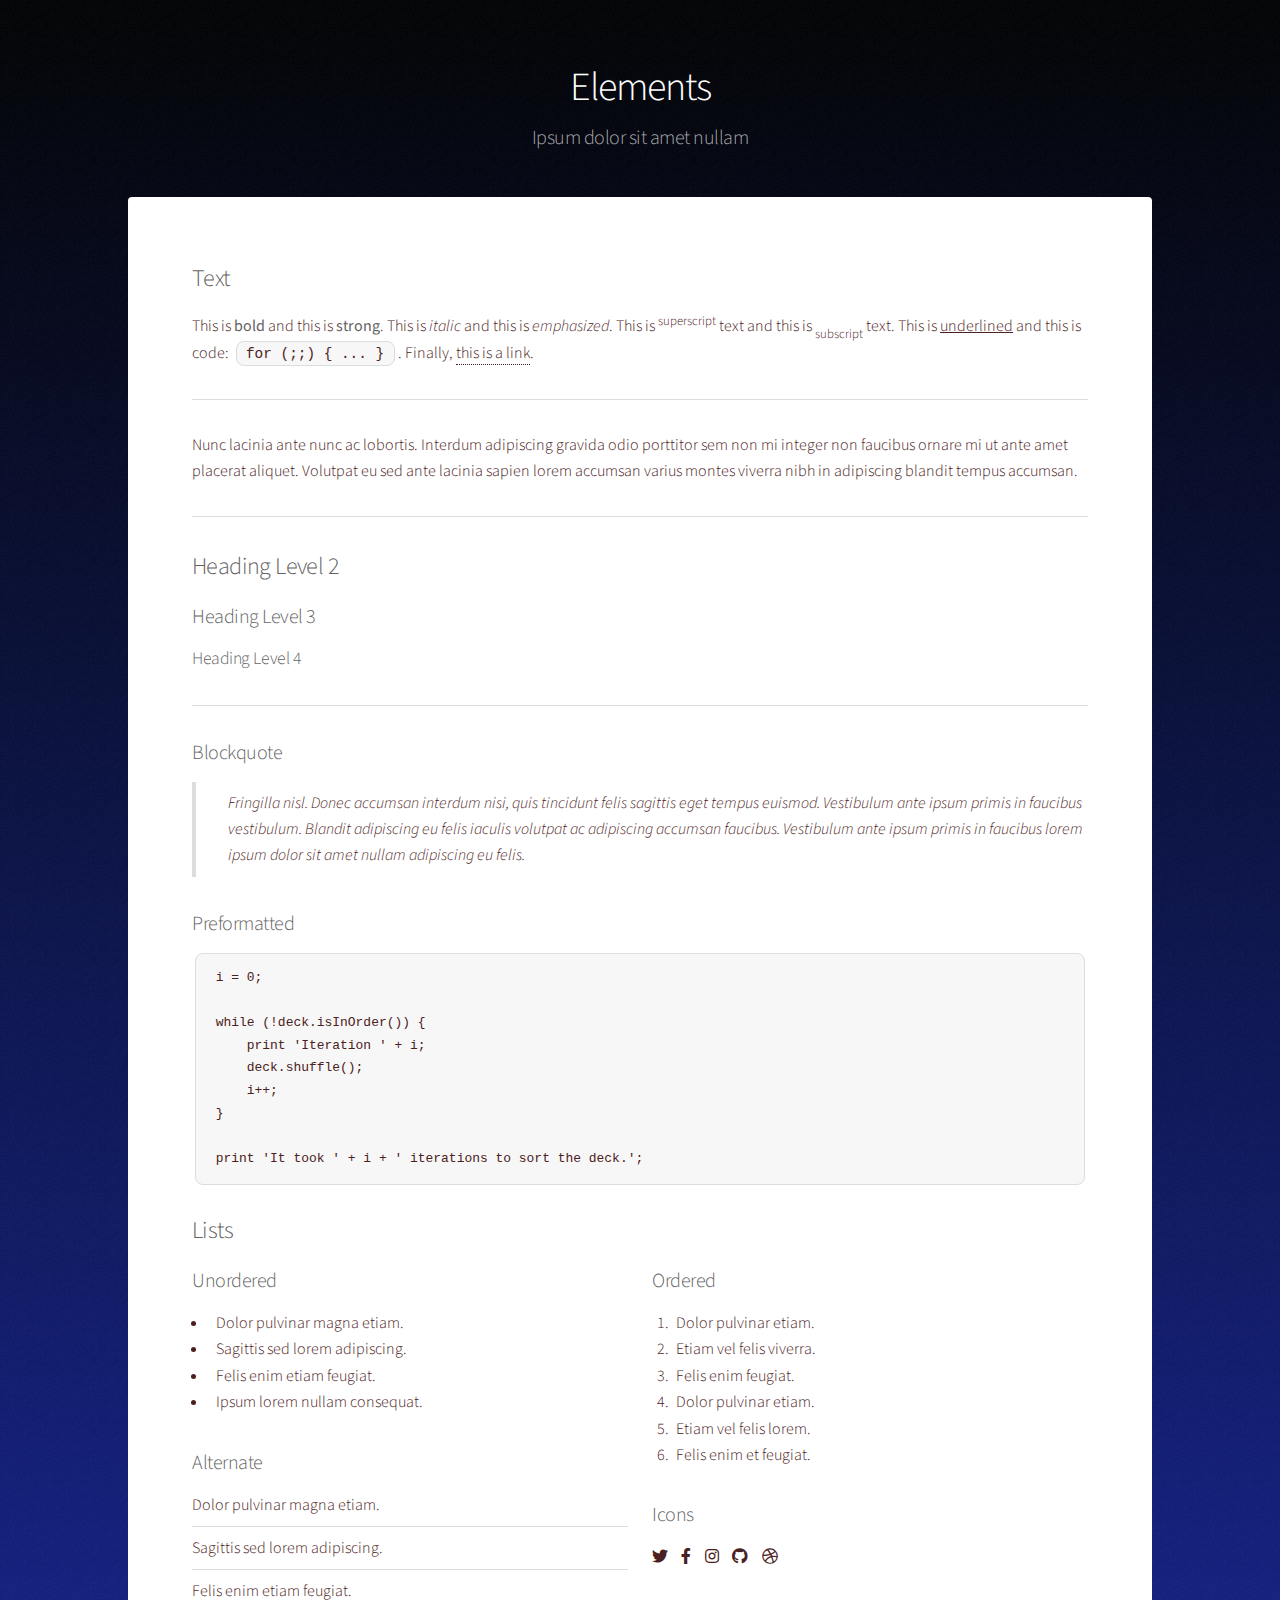
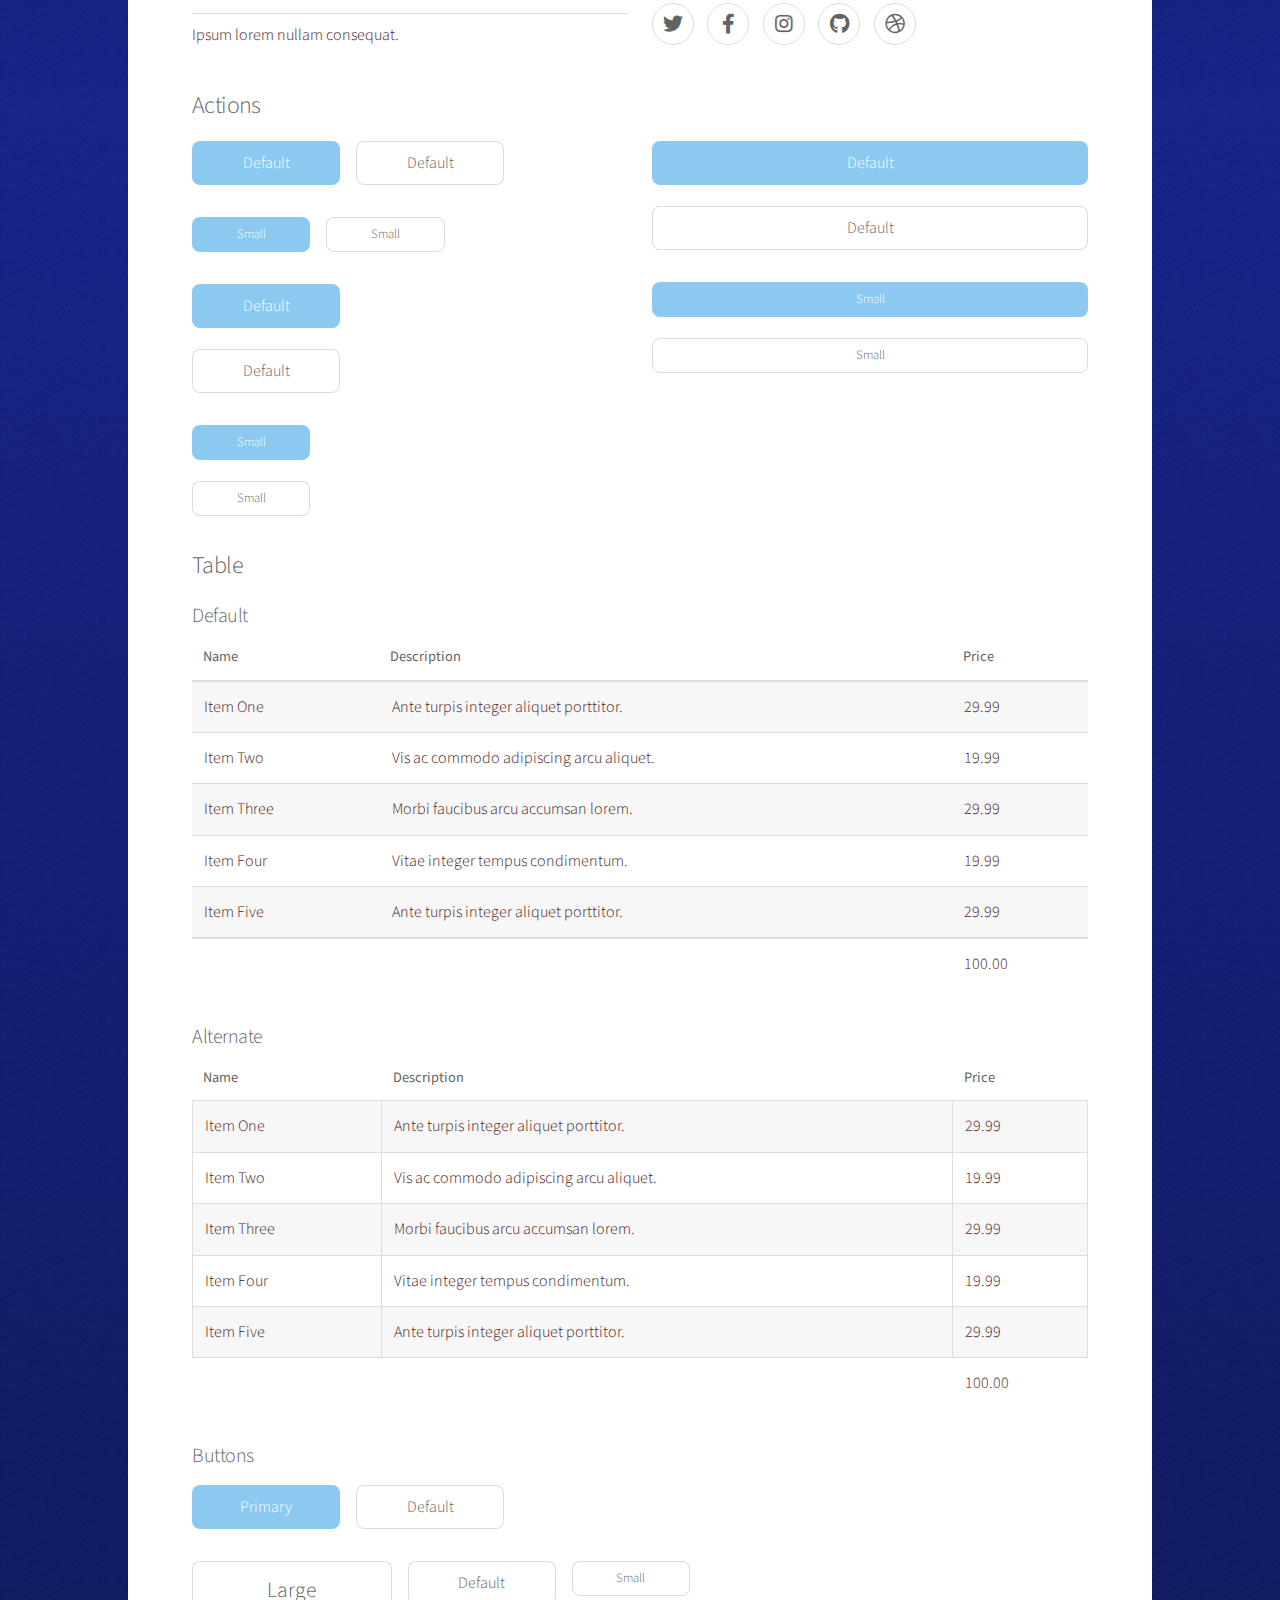
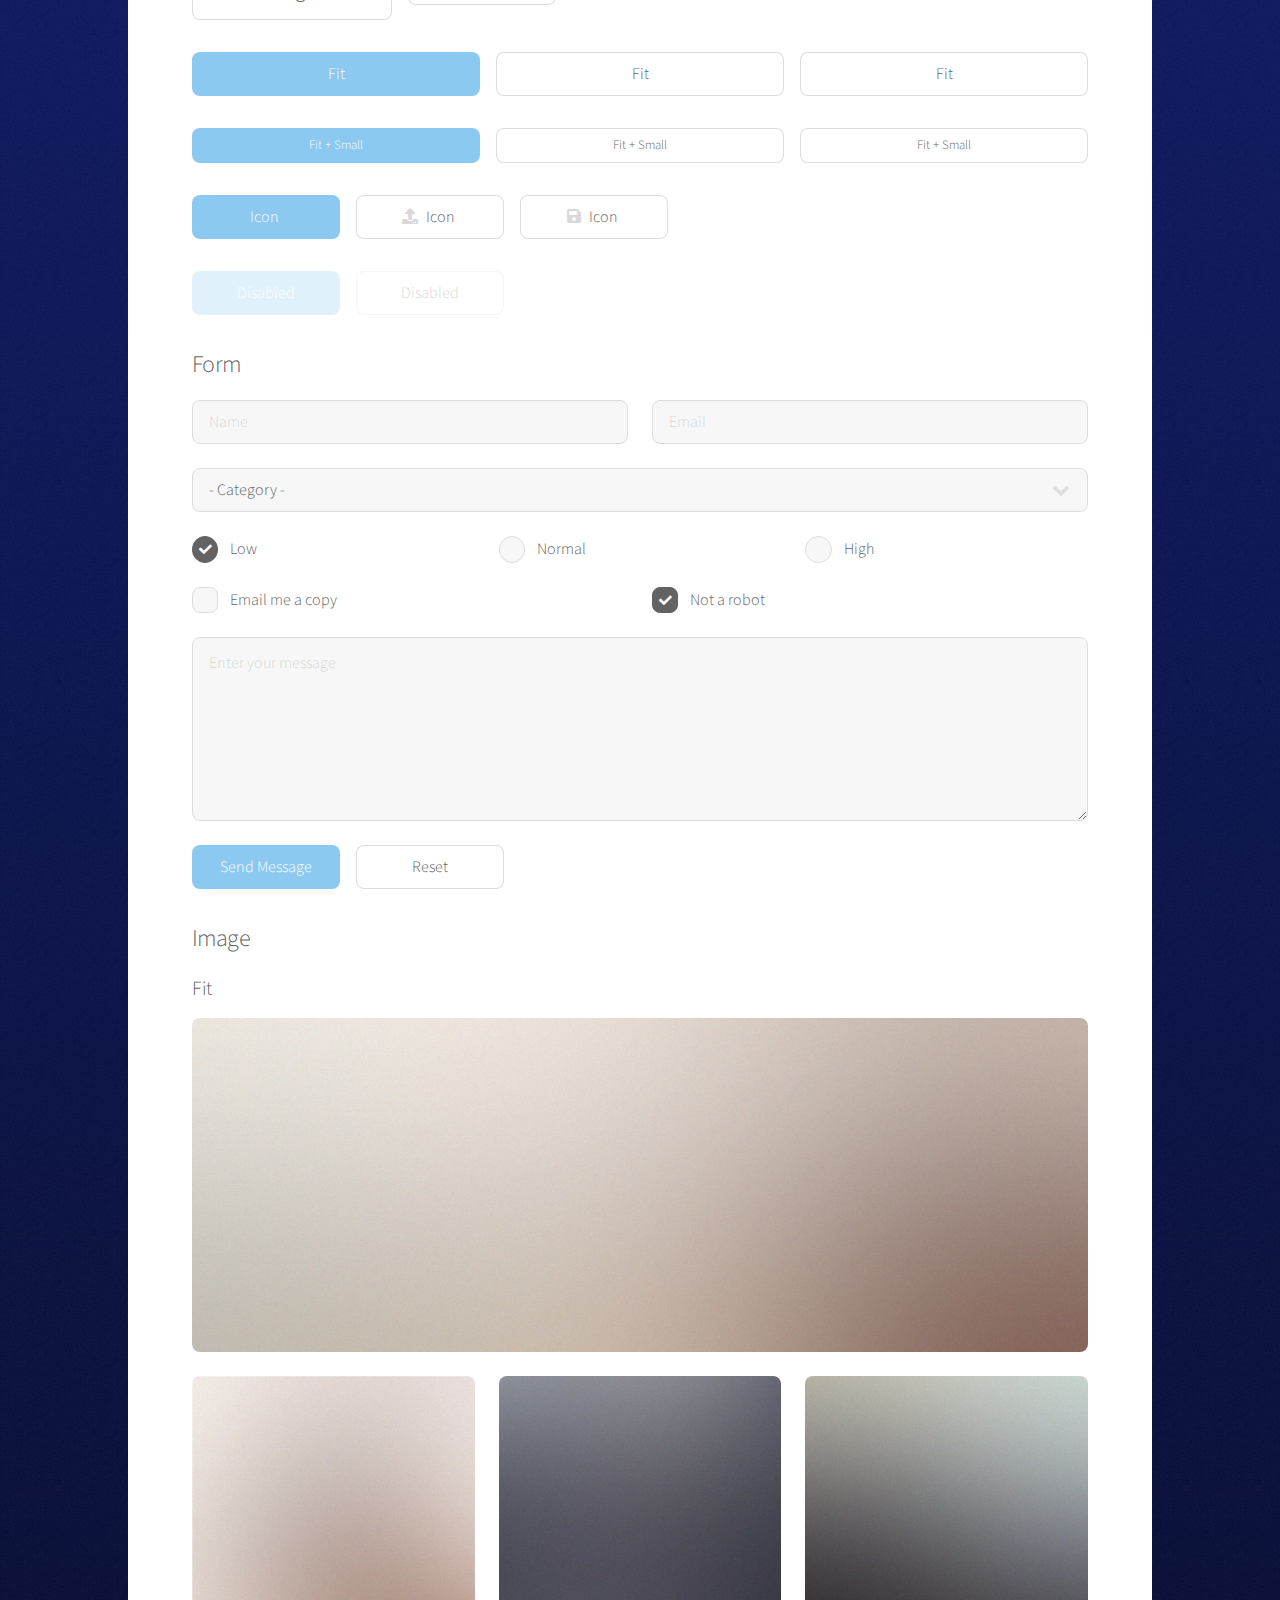
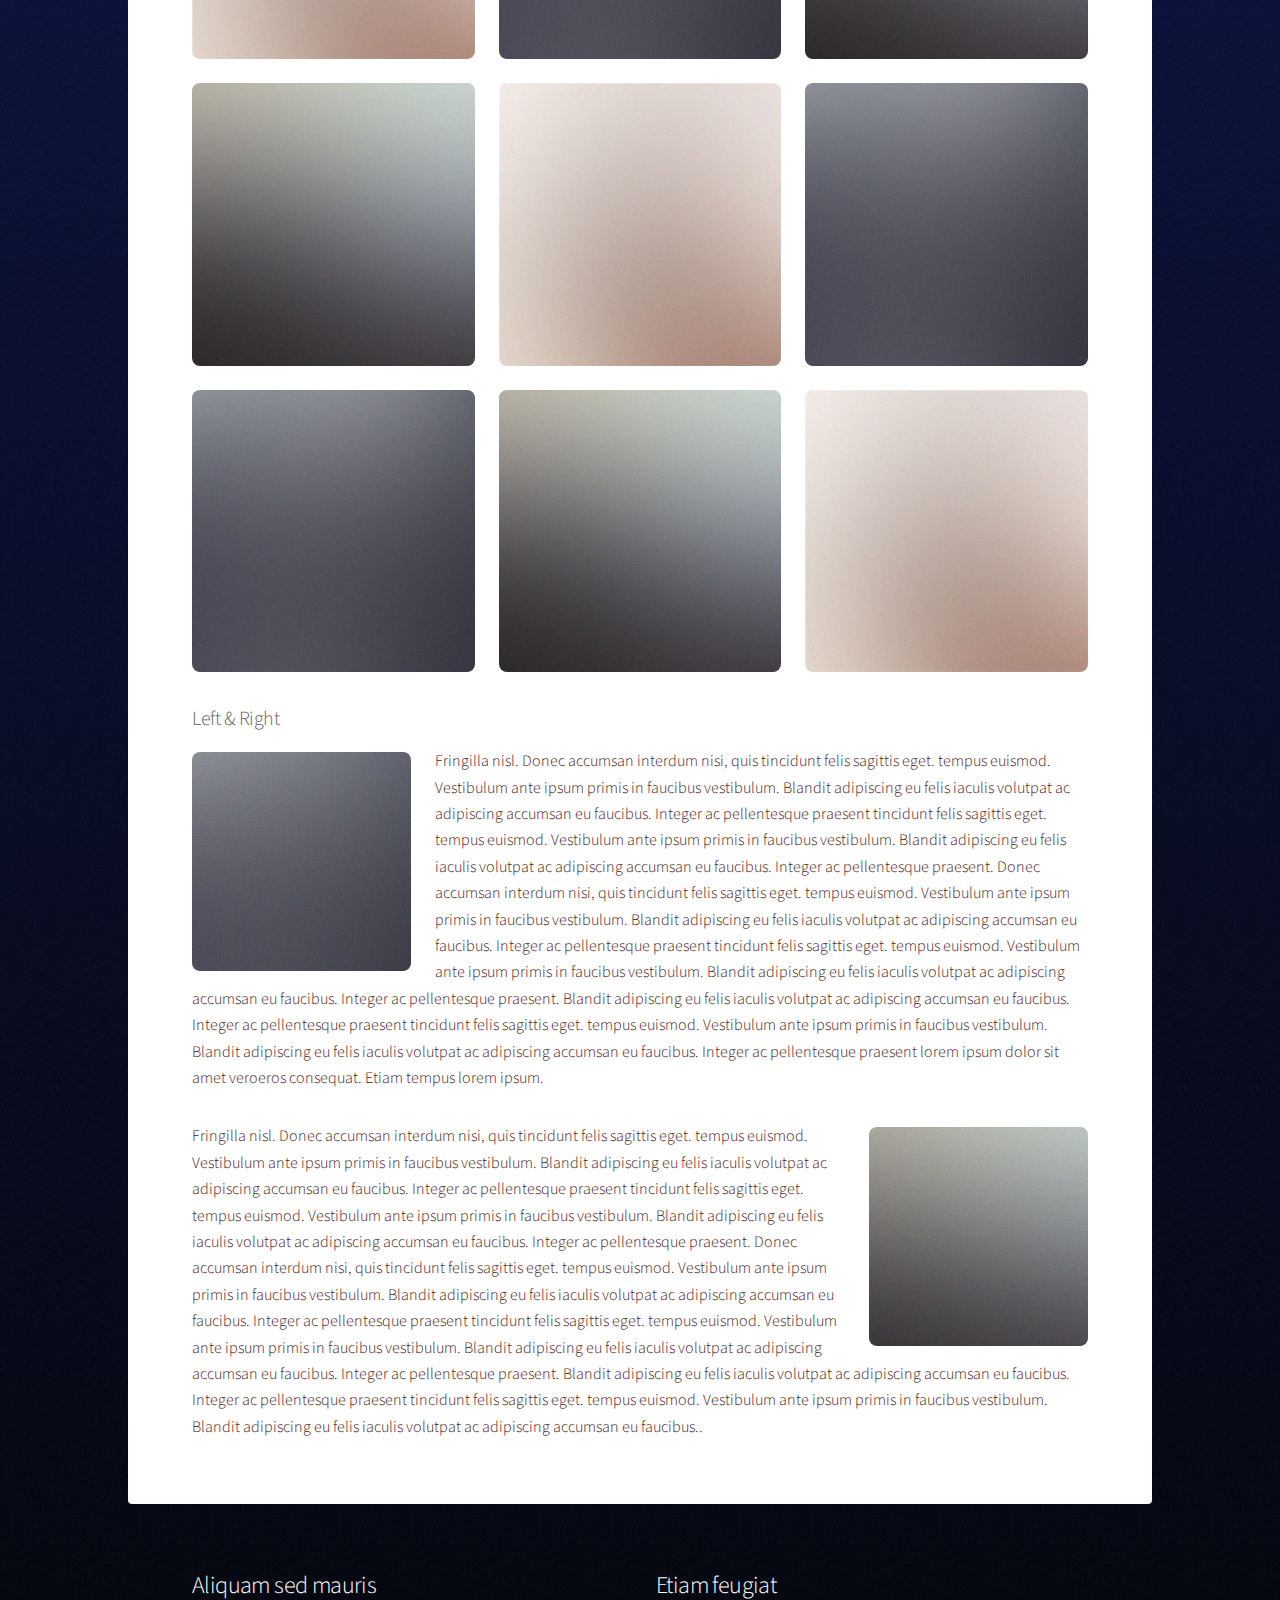
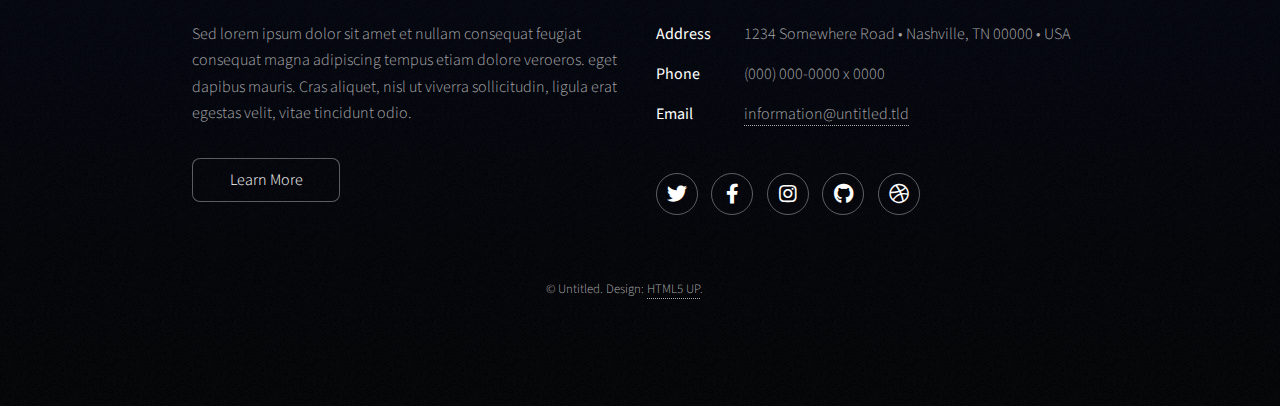
<file: elements.html>
<!DOCTYPE HTML>
<!--
	Stellar by HTML5 UP
	html5up.net | @ajlkn
	Free for personal and commercial use under the CCA 3.0 license (html5up.net/license)
-->
<html>
	<head>
		<title>Elements - Stellar by HTML5 UP</title>
		<meta charset="utf-8" />
		<meta name="viewport" content="width=device-width, initial-scale=1, user-scalable=no" />
		<link rel="stylesheet" href="assets/css/main.css" />
		<noscript><link rel="stylesheet" href="assets/css/noscript.css" /></noscript>
	</head>
	<body class="is-preload">

		<!-- Wrapper -->
			<div id="wrapper">

				<!-- Header -->
					<header id="header">
						<h1>Elements</h1>
						<p>Ipsum dolor sit amet nullam</p>
					</header>

				<!-- Main -->
					<div id="main">

						<!-- Content -->
							<section id="content" class="main">

								<!-- Text -->
									<section>
										<h2>Text</h2>
										<p>This is <b>bold</b> and this is <strong>strong</strong>. This is <i>italic</i> and this is <em>emphasized</em>.
										This is <sup>superscript</sup> text and this is <sub>subscript</sub> text.
										This is <u>underlined</u> and this is code: <code>for (;;) { ... }</code>. Finally, <a href="#">this is a link</a>.</p>
										<hr />
										<p>Nunc lacinia ante nunc ac lobortis. Interdum adipiscing gravida odio porttitor sem non mi integer non faucibus ornare mi ut ante amet placerat aliquet. Volutpat eu sed ante lacinia sapien lorem accumsan varius montes viverra nibh in adipiscing blandit tempus accumsan.</p>
										<hr />
										<h2>Heading Level 2</h2>
										<h3>Heading Level 3</h3>
										<h4>Heading Level 4</h4>
										<hr />
										<h3>Blockquote</h3>
										<blockquote>Fringilla nisl. Donec accumsan interdum nisi, quis tincidunt felis sagittis eget tempus euismod. Vestibulum ante ipsum primis in faucibus vestibulum. Blandit adipiscing eu felis iaculis volutpat ac adipiscing accumsan faucibus. Vestibulum ante ipsum primis in faucibus lorem ipsum dolor sit amet nullam adipiscing eu felis.</blockquote>
										<h3>Preformatted</h3>
										<pre><code>i = 0;

while (!deck.isInOrder()) {
    print 'Iteration ' + i;
    deck.shuffle();
    i++;
}

print 'It took ' + i + ' iterations to sort the deck.';</code></pre>
									</section>

								<!-- Lists -->
									<section>
										<h2>Lists</h2>
										<div class="row">
											<div class="col-6 col-12-medium">
												<h3>Unordered</h3>
												<ul>
													<li>Dolor pulvinar magna etiam.</li>
													<li>Sagittis sed lorem adipiscing.</li>
													<li>Felis enim etiam feugiat.</li>
													<li>Ipsum lorem nullam consequat.</li>
												</ul>
												<h3>Alternate</h3>
												<ul class="alt">
													<li>Dolor pulvinar magna etiam.</li>
													<li>Sagittis sed lorem adipiscing.</li>
													<li>Felis enim etiam feugiat.</li>
													<li>Ipsum lorem nullam consequat.</li>
												</ul>
											</div>
											<div class="col-6 col-12-medium">
												<h3>Ordered</h3>
												<ol>
													<li>Dolor pulvinar etiam.</li>
													<li>Etiam vel felis viverra.</li>
													<li>Felis enim feugiat.</li>
													<li>Dolor pulvinar etiam.</li>
													<li>Etiam vel felis lorem.</li>
													<li>Felis enim et feugiat.</li>
												</ol>
												<h3>Icons</h3>
												<ul class="icons">
													<li><a href="#" class="icon brands fa-twitter"><span class="label">Twitter</span></a></li>
													<li><a href="#" class="icon brands fa-facebook-f"><span class="label">Facebook</span></a></li>
													<li><a href="#" class="icon brands fa-instagram"><span class="label">Instagram</span></a></li>
													<li><a href="#" class="icon brands fa-github"><span class="label">GitHub</span></a></li>
													<li><a href="#" class="icon brands fa-dribbble"><span class="label">Dribbble</span></a></li>
												</ul>
												<ul class="icons">
													<li><a href="#" class="icon brands alt fa-twitter"><span class="label">Twitter</span></a></li>
													<li><a href="#" class="icon brands alt fa-facebook-f"><span class="label">Facebook</span></a></li>
													<li><a href="#" class="icon brands alt fa-instagram"><span class="label">Instagram</span></a></li>
													<li><a href="#" class="icon brands alt fa-github"><span class="label">GitHub</span></a></li>
													<li><a href="#" class="icon brands alt fa-dribbble"><span class="label">Dribbble</span></a></li>
												</ul>
											</div>
										</div>
										<h2>Actions</h2>
										<div class="row">
											<div class="col-6 col-12-medium">
												<ul class="actions">
													<li><a href="#" class="button primary">Default</a></li>
													<li><a href="#" class="button">Default</a></li>
												</ul>
												<ul class="actions small">
													<li><a href="#" class="button primary small">Small</a></li>
													<li><a href="#" class="button small">Small</a></li>
												</ul>
												<ul class="actions stacked">
													<li><a href="#" class="button primary">Default</a></li>
													<li><a href="#" class="button">Default</a></li>
												</ul>
												<ul class="actions stacked">
													<li><a href="#" class="button primary small">Small</a></li>
													<li><a href="#" class="button small">Small</a></li>
												</ul>
											</div>
											<div class="col-6 col-12-medium">
												<ul class="actions stacked">
													<li><a href="#" class="button primary fit">Default</a></li>
													<li><a href="#" class="button fit">Default</a></li>
												</ul>
												<ul class="actions stacked">
													<li><a href="#" class="button primary small fit">Small</a></li>
													<li><a href="#" class="button small fit">Small</a></li>
												</ul>
											</div>
										</div>
									</section>

								<!-- Table -->
									<section>
										<h2>Table</h2>
										<h3>Default</h3>
										<div class="table-wrapper">
											<table>
												<thead>
													<tr>
														<th>Name</th>
														<th>Description</th>
														<th>Price</th>
													</tr>
												</thead>
												<tbody>
													<tr>
														<td>Item One</td>
														<td>Ante turpis integer aliquet porttitor.</td>
														<td>29.99</td>
													</tr>
													<tr>
														<td>Item Two</td>
														<td>Vis ac commodo adipiscing arcu aliquet.</td>
														<td>19.99</td>
													</tr>
													<tr>
														<td>Item Three</td>
														<td> Morbi faucibus arcu accumsan lorem.</td>
														<td>29.99</td>
													</tr>
													<tr>
														<td>Item Four</td>
														<td>Vitae integer tempus condimentum.</td>
														<td>19.99</td>
													</tr>
													<tr>
														<td>Item Five</td>
														<td>Ante turpis integer aliquet porttitor.</td>
														<td>29.99</td>
													</tr>
												</tbody>
												<tfoot>
													<tr>
														<td colspan="2"></td>
														<td>100.00</td>
													</tr>
												</tfoot>
											</table>
										</div>

										<h3>Alternate</h3>
										<div class="table-wrapper">
											<table class="alt">
												<thead>
													<tr>
														<th>Name</th>
														<th>Description</th>
														<th>Price</th>
													</tr>
												</thead>
												<tbody>
													<tr>
														<td>Item One</td>
														<td>Ante turpis integer aliquet porttitor.</td>
														<td>29.99</td>
													</tr>
													<tr>
														<td>Item Two</td>
														<td>Vis ac commodo adipiscing arcu aliquet.</td>
														<td>19.99</td>
													</tr>
													<tr>
														<td>Item Three</td>
														<td> Morbi faucibus arcu accumsan lorem.</td>
														<td>29.99</td>
													</tr>
													<tr>
														<td>Item Four</td>
														<td>Vitae integer tempus condimentum.</td>
														<td>19.99</td>
													</tr>
													<tr>
														<td>Item Five</td>
														<td>Ante turpis integer aliquet porttitor.</td>
														<td>29.99</td>
													</tr>
												</tbody>
												<tfoot>
													<tr>
														<td colspan="2"></td>
														<td>100.00</td>
													</tr>
												</tfoot>
											</table>
										</div>
									</section>

								<!-- Buttons -->
									<section>
										<h3>Buttons</h3>
										<ul class="actions">
											<li><a href="#" class="button primary">Primary</a></li>
											<li><a href="#" class="button">Default</a></li>
										</ul>
										<ul class="actions">
											<li><a href="#" class="button large">Large</a></li>
											<li><a href="#" class="button">Default</a></li>
											<li><a href="#" class="button small">Small</a></li>
										</ul>
										<ul class="actions fit">
											<li><a href="#" class="button primary fit">Fit</a></li>
											<li><a href="#" class="button fit">Fit</a></li>
											<li><a href="#" class="button fit">Fit</a></li>
										</ul>
										<ul class="actions fit small">
											<li><a href="#" class="button primary fit small">Fit + Small</a></li>
											<li><a href="#" class="button fit small">Fit + Small</a></li>
											<li><a href="#" class="button fit small">Fit + Small</a></li>
										</ul>
										<ul class="actions">
											<li><a href="#" class="button primary icon solidfa-download">Icon</a></li>
											<li><a href="#" class="button icon solid fa-upload">Icon</a></li>
											<li><a href="#" class="button icon solid fa-save">Icon</a></li>
										</ul>
										<ul class="actions">
											<li><span class="button primary disabled">Disabled</span></li>
											<li><span class="button disabled">Disabled</span></li>
										</ul>
									</section>

								<!-- Form -->
									<section>
										<h2>Form</h2>
										<form method="post" action="#">
											<div class="row gtr-uniform">
												<div class="col-6 col-12-xsmall">
													<input type="text" name="demo-name" id="demo-name" value="" placeholder="Name" />
												</div>
												<div class="col-6 col-12-xsmall">
													<input type="email" name="demo-email" id="demo-email" value="" placeholder="Email" />
												</div>
												<div class="col-12">
													<select name="demo-category" id="demo-category">
														<option value="">- Category -</option>
														<option value="1">Manufacturing</option>
														<option value="1">Shipping</option>
														<option value="1">Administration</option>
														<option value="1">Human Resources</option>
													</select>
												</div>
												<div class="col-4 col-12-small">
													<input type="radio" id="demo-priority-low" name="demo-priority" checked>
													<label for="demo-priority-low">Low</label>
												</div>
												<div class="col-4 col-12-small">
													<input type="radio" id="demo-priority-normal" name="demo-priority">
													<label for="demo-priority-normal">Normal</label>
												</div>
												<div class="col-4 col-12-small">
													<input type="radio" id="demo-priority-high" name="demo-priority">
													<label for="demo-priority-high">High</label>
												</div>
												<div class="col-6 col-12-small">
													<input type="checkbox" id="demo-copy" name="demo-copy">
													<label for="demo-copy">Email me a copy</label>
												</div>
												<div class="col-6 col-12-small">
													<input type="checkbox" id="demo-human" name="demo-human" checked>
													<label for="demo-human">Not a robot</label>
												</div>
												<div class="col-12">
													<textarea name="demo-message" id="demo-message" placeholder="Enter your message" rows="6"></textarea>
												</div>
												<div class="col-12">
													<ul class="actions">
														<li><input type="submit" value="Send Message" class="primary" /></li>
														<li><input type="reset" value="Reset" /></li>
													</ul>
												</div>
											</div>
										</form>
									</section>

								<!-- Image -->
									<section>
										<h2>Image</h2>
										<h3>Fit</h3>
										<div class="box alt">
											<div class="row gtr-uniform">
												<div class="col-12"><span class="image fit"><img src="images/pic04.jpg" alt="" /></span></div>
												<div class="col-4"><span class="image fit"><img src="images/pic01.jpg" alt="" /></span></div>
												<div class="col-4"><span class="image fit"><img src="images/pic02.jpg" alt="" /></span></div>
												<div class="col-4"><span class="image fit"><img src="images/pic03.jpg" alt="" /></span></div>
												<div class="col-4"><span class="image fit"><img src="images/pic03.jpg" alt="" /></span></div>
												<div class="col-4"><span class="image fit"><img src="images/pic01.jpg" alt="" /></span></div>
												<div class="col-4"><span class="image fit"><img src="images/pic02.jpg" alt="" /></span></div>
												<div class="col-4"><span class="image fit"><img src="images/pic02.jpg" alt="" /></span></div>
												<div class="col-4"><span class="image fit"><img src="images/pic03.jpg" alt="" /></span></div>
												<div class="col-4"><span class="image fit"><img src="images/pic01.jpg" alt="" /></span></div>
											</div>
										</div>
										<h3>Left &amp; Right</h3>
										<p><span class="image left"><img src="images/pic05.jpg" alt="" /></span>Fringilla nisl. Donec accumsan interdum nisi, quis tincidunt felis sagittis eget. tempus euismod. Vestibulum ante ipsum primis in faucibus vestibulum. Blandit adipiscing eu felis iaculis volutpat ac adipiscing accumsan eu faucibus. Integer ac pellentesque praesent tincidunt felis sagittis eget. tempus euismod. Vestibulum ante ipsum primis in faucibus vestibulum. Blandit adipiscing eu felis iaculis volutpat ac adipiscing accumsan eu faucibus. Integer ac pellentesque praesent. Donec accumsan interdum nisi, quis tincidunt felis sagittis eget. tempus euismod. Vestibulum ante ipsum primis in faucibus vestibulum. Blandit adipiscing eu felis iaculis volutpat ac adipiscing accumsan eu faucibus. Integer ac pellentesque praesent tincidunt felis sagittis eget. tempus euismod. Vestibulum ante ipsum primis in faucibus vestibulum. Blandit adipiscing eu felis iaculis volutpat ac adipiscing accumsan eu faucibus. Integer ac pellentesque praesent. Blandit adipiscing eu felis iaculis volutpat ac adipiscing accumsan eu faucibus. Integer ac pellentesque praesent tincidunt felis sagittis eget. tempus euismod. Vestibulum ante ipsum primis in faucibus vestibulum. Blandit adipiscing eu felis iaculis volutpat ac adipiscing accumsan eu faucibus. Integer ac pellentesque praesent lorem ipsum dolor sit amet veroeros consequat. Etiam tempus lorem ipsum.</p>
										<p><span class="image right"><img src="images/pic06.jpg" alt="" /></span>Fringilla nisl. Donec accumsan interdum nisi, quis tincidunt felis sagittis eget. tempus euismod. Vestibulum ante ipsum primis in faucibus vestibulum. Blandit adipiscing eu felis iaculis volutpat ac adipiscing accumsan eu faucibus. Integer ac pellentesque praesent tincidunt felis sagittis eget. tempus euismod. Vestibulum ante ipsum primis in faucibus vestibulum. Blandit adipiscing eu felis iaculis volutpat ac adipiscing accumsan eu faucibus. Integer ac pellentesque praesent. Donec accumsan interdum nisi, quis tincidunt felis sagittis eget. tempus euismod. Vestibulum ante ipsum primis in faucibus vestibulum. Blandit adipiscing eu felis iaculis volutpat ac adipiscing accumsan eu faucibus. Integer ac pellentesque praesent tincidunt felis sagittis eget. tempus euismod. Vestibulum ante ipsum primis in faucibus vestibulum. Blandit adipiscing eu felis iaculis volutpat ac adipiscing accumsan eu faucibus. Integer ac pellentesque praesent. Blandit adipiscing eu felis iaculis volutpat ac adipiscing accumsan eu faucibus. Integer ac pellentesque praesent tincidunt felis sagittis eget. tempus euismod. Vestibulum ante ipsum primis in faucibus vestibulum. Blandit adipiscing eu felis iaculis volutpat ac adipiscing accumsan eu faucibus..</p>
									</section>

							</section>

					</div>

				<!-- Footer -->
					<footer id="footer">
						<section>
							<h2>Aliquam sed mauris</h2>
							<p>Sed lorem ipsum dolor sit amet et nullam consequat feugiat consequat magna adipiscing tempus etiam dolore veroeros. eget dapibus mauris. Cras aliquet, nisl ut viverra sollicitudin, ligula erat egestas velit, vitae tincidunt odio.</p>
							<ul class="actions">
								<li><a href="#" class="button">Learn More</a></li>
							</ul>
						</section>
						<section>
							<h2>Etiam feugiat</h2>
							<dl class="alt">
								<dt>Address</dt>
								<dd>1234 Somewhere Road &bull; Nashville, TN 00000 &bull; USA</dd>
								<dt>Phone</dt>
								<dd>(000) 000-0000 x 0000</dd>
								<dt>Email</dt>
								<dd><a href="#">information@untitled.tld</a></dd>
							</dl>
							<ul class="icons">
								<li><a href="#" class="icon brands fa-twitter alt"><span class="label">Twitter</span></a></li>
								<li><a href="#" class="icon brands fa-facebook-f alt"><span class="label">Facebook</span></a></li>
								<li><a href="#" class="icon brands fa-instagram alt"><span class="label">Instagram</span></a></li>
								<li><a href="#" class="icon brands fa-github alt"><span class="label">GitHub</span></a></li>
								<li><a href="#" class="icon brands fa-dribbble alt"><span class="label">Dribbble</span></a></li>
							</ul>
						</section>
						<p class="copyright">&copy; Untitled. Design: <a href="https://html5up.net">HTML5 UP</a>.</p>
					</footer>

			</div>

		<!-- Scripts -->
			<script src="assets/js/jquery.min.js"></script>
			<script src="assets/js/jquery.scrollex.min.js"></script>
			<script src="assets/js/jquery.scrolly.min.js"></script>
			<script src="assets/js/browser.min.js"></script>
			<script src="assets/js/breakpoints.min.js"></script>
			<script src="assets/js/util.js"></script>
			<script src="assets/js/main.js"></script>

	</body>
</html>
</file>
<file: assets/css/noscript.css>
/*
	Stellar by HTML5 UP
	html5up.net | @ajlkn
	Free for personal and commercial use under the CCA 3.0 license (html5up.net/license)
*/

/* Header */

	body.is-preload #header.alt > * {
		opacity: 1;
	}

	body.is-preload #header.alt .logo {
		-moz-transform: none;
		-webkit-transform: none;
		-ms-transform: none;
		transform: none;
	}
</file>
<file: assets/css/main.css>
@import url(fontawesome-all.min.css);
@import 'https://fonts.googleapis.com/css?family=Source+Sans+Pro:300,400';

/*
	Stellar by HTML5 UP
	html5up.net | @ajlkn
	Free for personal and commercial use under the CCA 3.0 license (html5up.net/license)
*/

html, body, div, span, applet, object,
iframe, h1, h2, h3, h4, h5, h6, p, blockquote,
pre, a, abbr, acronym, address, big, cite,
code, del, dfn, em, img, ins, kbd, q, s, samp,
small, strike, strong, sub, sup, tt, var, b,
u, i, center, dl, dt, dd, ol, ul, li, fieldset,
form, label, legend, table, caption, tbody,
tfoot, thead, tr, th, td, article, aside,
canvas, details, embed, figure, figcaption,
footer, header, hgroup, menu, nav, output, ruby,
section, summary, time, mark, audio, video {
	margin: 0;
	padding: 0;
	border: 0;
	font-size: 100%;
	font: inherit;
	vertical-align: baseline;}

article, aside, details, figcaption, figure,
footer, header, hgroup, menu, nav, section {
	display: block;}

body {
	line-height: 1;
}

ol, ul {
	list-style: none;
}

blockquote, q {
	quotes: none;
}

	blockquote:before, blockquote:after, q:before, q:after {
		content: '';
		content: none;
	}

table {
	border-collapse: collapse;
	border-spacing: 0;
}

body {
	-webkit-text-size-adjust: none;
}

mark {
	background-color: transparent;
	color: inherit;
}

input::-moz-focus-inner {
	border: 0;
	padding: 0;
}

input, select, textarea {
	-moz-appearance: none;
	-webkit-appearance: none;
	-ms-appearance: none;
	appearance: none;
}

/* Basic */

	@-ms-viewport {
		width: device-width;
	}

	body {
		-ms-overflow-style: scrollbar;
	}

	@media screen and (max-width: 480px) {

		html, body {
			min-width: 320px;
		}

	}

	html {
		box-sizing: border-box;
	}

	*, *:before, *:after {
		box-sizing: inherit;
	}

	body {
		background-color: #935d8c;
		background-image: url("images/overlay.png"), -moz-linear-gradient(45deg, #000000 15%, #2434b1 85%);
		background-image: url("images/overlay.png"), -webkit-linear-gradient(45deg, #000000 15%, #2434b1 85%);
		background-image: url("images/overlay.png"), -ms-linear-gradient(45deg, #000000 15%, #2434b1 85%);
		background-image: url("images/overlay.png"), linear-gradient(0deg, #000000 0%, #122086 75%, #000000 100%);
	}

		body.is-preload *, body.is-preload *:before, body.is-preload *:after {
			-moz-animation: none !important;
			-webkit-animation: none !important;
			-ms-animation: none !important;
			animation: none !important;
			-moz-transition: none !important;
			-webkit-transition: none !important;
			-ms-transition: none !important;
			transition: none !important;
		}

/* Type */

	body {
		background-color: #935d8c;
		color: rgba(255, 255, 255, 0.65);
	}

	body, input, select, textarea {
		font-family: "Source Sans Pro", Helvetica, sans-serif;
		font-size: 17pt;
		font-weight: 300;
		line-height: 1.65;
	}

		@media screen and (max-width: 1680px) {

			body, input, select, textarea {
				font-size: 14pt;
			}

		}

		@media screen and (max-width: 1280px) {

			body, input, select, textarea {
				font-size: 12pt;
			}

		}

		@media screen and (max-width: 360px) {

			body, input, select, textarea {
				font-size: 11pt;
			}

		}

	a {
		-moz-transition: color 0.2s ease, border-bottom 0.2s ease;
		-webkit-transition: color 0.2s ease, border-bottom 0.2s ease;
		-ms-transition: color 0.2s ease, border-bottom 0.2s ease;
		transition: color 0.2s ease, border-bottom 0.2s ease;
		text-decoration: none;
		border-bottom: dotted 1px;
		color: inherit;
	}

		a:hover {
			border-bottom-color: transparent;
		}

	strong, b {
		font-weight: 400;
	}

	em, i {
		font-style: italic;
	}

	p {
		margin: 0 0 2em 0;
	}

		p.content {
			-moz-columns: 20em 1;
			-webkit-columns: 20em 1;
			-ms-columns: 20em 1;
			columns: 20em 1;
			-moz-column-gap: 2em;
			-webkit-column-gap: 2em;
			-ms-column-gap: 2em;
			column-gap: 2em;
			text-align: justify;
		}

	h1, h2, h3, h4, h5, h6 {
		font-weight: 300;
		line-height: 1.5;
		margin: 0 0 0.7em 0;
		letter-spacing: -0.025em;
	}

		h1 a, h2 a, h3 a, h4 a, h5 a, h6 a {
			color: inherit;
			text-decoration: none;
		}

	h1 {
		font-size: 2.5em;
		line-height: 1.2;
	}

	h2 {
		font-size: 1.5em;
	}

	h3 {
		font-size: 1.25em;
	}

	h4 {
		font-size: 1.1em;
	}

	h5 {
		font-size: 0.9em;
	}

	h6 {
		font-size: 0.7em;
	}

	@media screen and (max-width: 736px) {

		h1 {
			font-size: 2em;
		}

	}

	sub {
		font-size: 0.8em;
		position: relative;
		top: 0.5em;
	}

	sup {
		font-size: 0.8em;
		position: relative;
		top: -0.5em;
	}

	blockquote {
		border-left: solid 4px;
		font-style: italic;
		margin: 0 0 2em 0;
		padding: 0.5em 0 0.5em 2em;
	}

	code {
		border-radius: 8px;
		border: solid 1px;
		font-family: "Courier New", monospace;
		font-size: 0.9em;
		margin: 0 0.25em;
		padding: 0.25em 0.65em;
	}

	pre {
		-webkit-overflow-scrolling: touch;
		font-family: "Courier New", monospace;
		font-size: 0.9em;
		margin: 0 0 2em 0;
	}

		pre code {
			display: block;
			line-height: 1.75;
			padding: 1em 1.5em;
			overflow-x: auto;
		}

	hr {
		border: 0;
		border-bottom: solid 1px;
		margin: 2em 0;
	}

		hr.major {
			margin: 3em 0;
		}

	.align-left {
		text-align: left;
	}

	.align-center {
		text-align: center;
	}

	.align-right {
		text-align: right;
	}

	input, select, textarea {
		color: #ffffff;
	}

	a:hover {
		color: #ffffff;
	}

	strong, b {
		color: #ffffff;
	}

	h1, h2, h3, h4, h5, h6 {
		color: #ffffff;
	}

	blockquote {
		border-left-color: rgba(255, 255, 255, 0.35);
	}

	code {
		background: rgba(255, 255, 255, 0.075);
		border-color: rgba(255, 255, 255, 0.35);
	}

	hr {
		border-bottom-color: rgba(255, 255, 255, 0.35);
	}

/* Row */

	.row {
		display: flex;
		flex-wrap: wrap;
		box-sizing: border-box;
		align-items: stretch;
	}

		.row > * {
			box-sizing: border-box;
		}

		.row.gtr-uniform > * > :last-child {
			margin-bottom: 0;
		}

		.row.aln-left {
			justify-content: flex-start;
		}

		.row.aln-center {
			justify-content: center;
		}

		.row.aln-right {
			justify-content: flex-end;
		}

		.row.aln-top {
			align-items: flex-start;
		}

		.row.aln-middle {
			align-items: center;
		}

		.row.aln-bottom {
			align-items: flex-end;
		}

		.row > .imp {
			order: -1;
		}

		.row > .col-1 {
			width: 8.33333%;
		}

		.row > .off-1 {
			margin-left: 8.33333%;
		}

		.row > .col-2 {
			width: 16.66667%;
		}

		.row > .off-2 {
			margin-left: 16.66667%;
		}

		.row > .col-3 {
			width: 25%;
		}

		.row > .off-3 {
			margin-left: 25%;
		}

		.row > .col-4 {
			width: 33.33333%;
		}

		.row > .off-4 {
			margin-left: 33.33333%;
		}

		.row > .col-5 {
			width: 41.66667%;
		}

		.row > .off-5 {
			margin-left: 41.66667%;
		}

		.row > .col-6 {
			width: 50%;
		}

		.row > .off-6 {
			margin-left: 50%;
		}

		.row > .col-7 {
			width: 58.33333%;
		}

		.row > .off-7 {
			margin-left: 58.33333%;
		}

		.row > .col-8 {
			width: 66.66667%;
		}

		.row > .off-8 {
			margin-left: 66.66667%;
		}

		.row > .col-9 {
			width: 75%;
		}

		.row > .off-9 {
			margin-left: 75%;
		}

		.row > .col-10 {
			width: 83.33333%;
		}

		.row > .off-10 {
			margin-left: 83.33333%;
		}

		.row > .col-11 {
			width: 91.66667%;
		}

		.row > .off-11 {
			margin-left: 91.66667%;
		}

		.row > .col-12 {
			width: 100%;
		}

		.row > .off-12 {
			margin-left: 100%;
		}

		.row.gtr-0 {
			margin-top: 0;
			margin-left: 0em;
		}

			.row.gtr-0 > * {
				padding: 0 0 0 0em;
			}

			.row.gtr-0.gtr-uniform {
				margin-top: 0em;
			}

				.row.gtr-0.gtr-uniform > * {
					padding-top: 0em;
				}

		.row.gtr-25 {
			margin-top: 0;
			margin-left: -0.375em;
		}

			.row.gtr-25 > * {
				padding: 0 0 0 0.375em;
			}

			.row.gtr-25.gtr-uniform {
				margin-top: -0.375em;
			}

				.row.gtr-25.gtr-uniform > * {
					padding-top: 0.375em;
				}

		.row.gtr-50 {
			margin-top: 0;
			margin-left: -0.75em;
		}

			.row.gtr-50 > * {
				padding: 0 0 0 0.75em;
			}

			.row.gtr-50.gtr-uniform {
				margin-top: -0.75em;
			}

				.row.gtr-50.gtr-uniform > * {
					padding-top: 0.75em;
				}

		.row {
			margin-top: 0;
			margin-left: -1.5em;
		}

			.row > * {
				padding: 0 0 0 1.5em;
			}

			.row.gtr-uniform {
				margin-top: -1.5em;
			}

				.row.gtr-uniform > * {
					padding-top: 1.5em;
				}

		.row.gtr-150 {
			margin-top: 0;
			margin-left: -2.25em;
		}

			.row.gtr-150 > * {
				padding: 0 0 0 2.25em;
			}

			.row.gtr-150.gtr-uniform {
				margin-top: -2.25em;
			}

				.row.gtr-150.gtr-uniform > * {
					padding-top: 2.25em;
				}

		.row.gtr-200 {
			margin-top: 0;
			margin-left: -3em;
		}

			.row.gtr-200 > * {
				padding: 0 0 0 3em;
			}

			.row.gtr-200.gtr-uniform {
				margin-top: -3em;
			}

				.row.gtr-200.gtr-uniform > * {
					padding-top: 3em;
				}

		@media screen and (max-width: 1680px) {

			.row {
				display: flex;
				flex-wrap: wrap;
				box-sizing: border-box;
				align-items: stretch;
			}

				.row > * {
					box-sizing: border-box;
				}

				.row.gtr-uniform > * > :last-child {
					margin-bottom: 0;
				}

				.row.aln-left {
					justify-content: flex-start;
				}

				.row.aln-center {
					justify-content: center;
				}

				.row.aln-right {
					justify-content: flex-end;
				}

				.row.aln-top {
					align-items: flex-start;
				}

				.row.aln-middle {
					align-items: center;
				}

				.row.aln-bottom {
					align-items: flex-end;
				}

				.row > .imp-xlarge {
					order: -1;
				}

				.row > .col-1-xlarge {
					width: 8.33333%;
				}

				.row > .off-1-xlarge {
					margin-left: 8.33333%;
				}

				.row > .col-2-xlarge {
					width: 16.66667%;
				}

				.row > .off-2-xlarge {
					margin-left: 16.66667%;
				}

				.row > .col-3-xlarge {
					width: 25%;
				}

				.row > .off-3-xlarge {
					margin-left: 25%;
				}

				.row > .col-4-xlarge {
					width: 33.33333%;
				}

				.row > .off-4-xlarge {
					margin-left: 33.33333%;
				}

				.row > .col-5-xlarge {
					width: 41.66667%;
				}

				.row > .off-5-xlarge {
					margin-left: 41.66667%;
				}

				.row > .col-6-xlarge {
					width: 50%;
				}

				.row > .off-6-xlarge {
					margin-left: 50%;
				}

				.row > .col-7-xlarge {
					width: 58.33333%;
				}

				.row > .off-7-xlarge {
					margin-left: 58.33333%;
				}

				.row > .col-8-xlarge {
					width: 66.66667%;
				}

				.row > .off-8-xlarge {
					margin-left: 66.66667%;
				}

				.row > .col-9-xlarge {
					width: 75%;
				}

				.row > .off-9-xlarge {
					margin-left: 75%;
				}

				.row > .col-10-xlarge {
					width: 83.33333%;
				}

				.row > .off-10-xlarge {
					margin-left: 83.33333%;
				}

				.row > .col-11-xlarge {
					width: 91.66667%;
				}

				.row > .off-11-xlarge {
					margin-left: 91.66667%;
				}

				.row > .col-12-xlarge {
					width: 100%;
				}

				.row > .off-12-xlarge {
					margin-left: 100%;
				}

				.row.gtr-0 {
					margin-top: 0;
					margin-left: 0em;
				}

					.row.gtr-0 > * {
						padding: 0 0 0 0em;
					}

					.row.gtr-0.gtr-uniform {
						margin-top: 0em;
					}

						.row.gtr-0.gtr-uniform > * {
							padding-top: 0em;
						}

				.row.gtr-25 {
					margin-top: 0;
					margin-left: -0.375em;
				}

					.row.gtr-25 > * {
						padding: 0 0 0 0.375em;
					}

					.row.gtr-25.gtr-uniform {
						margin-top: -0.375em;
					}

						.row.gtr-25.gtr-uniform > * {
							padding-top: 0.375em;
						}

				.row.gtr-50 {
					margin-top: 0;
					margin-left: -0.75em;
				}

					.row.gtr-50 > * {
						padding: 0 0 0 0.75em;
					}

					.row.gtr-50.gtr-uniform {
						margin-top: -0.75em;
					}

						.row.gtr-50.gtr-uniform > * {
							padding-top: 0.75em;
						}

				.row {
					margin-top: 0;
					margin-left: -1.5em;
				}

					.row > * {
						padding: 0 0 0 1.5em;
					}

					.row.gtr-uniform {
						margin-top: -1.5em;
					}

						.row.gtr-uniform > * {
							padding-top: 1.5em;
						}

				.row.gtr-150 {
					margin-top: 0;
					margin-left: -2.25em;
				}

					.row.gtr-150 > * {
						padding: 0 0 0 2.25em;
					}

					.row.gtr-150.gtr-uniform {
						margin-top: -2.25em;
					}

						.row.gtr-150.gtr-uniform > * {
							padding-top: 2.25em;
						}

				.row.gtr-200 {
					margin-top: 0;
					margin-left: -3em;
				}

					.row.gtr-200 > * {
						padding: 0 0 0 3em;
					}

					.row.gtr-200.gtr-uniform {
						margin-top: -3em;
					}

						.row.gtr-200.gtr-uniform > * {
							padding-top: 3em;
						}

		}

		@media screen and (max-width: 1280px) {

			.row {
				display: flex;
				flex-wrap: wrap;
				box-sizing: border-box;
				align-items: stretch;
			}

				.row > * {
					box-sizing: border-box;
				}

				.row.gtr-uniform > * > :last-child {
					margin-bottom: 0;
				}

				.row.aln-left {
					justify-content: flex-start;
				}

				.row.aln-center {
					justify-content: center;
				}

				.row.aln-right {
					justify-content: flex-end;
				}

				.row.aln-top {
					align-items: flex-start;
				}

				.row.aln-middle {
					align-items: center;
				}

				.row.aln-bottom {
					align-items: flex-end;
				}

				.row > .imp-large {
					order: -1;
				}

				.row > .col-1-large {
					width: 8.33333%;
				}

				.row > .off-1-large {
					margin-left: 8.33333%;
				}

				.row > .col-2-large {
					width: 16.66667%;
				}

				.row > .off-2-large {
					margin-left: 16.66667%;
				}

				.row > .col-3-large {
					width: 25%;
				}

				.row > .off-3-large {
					margin-left: 25%;
				}

				.row > .col-4-large {
					width: 33.33333%;
				}

				.row > .off-4-large {
					margin-left: 33.33333%;
				}

				.row > .col-5-large {
					width: 41.66667%;
				}

				.row > .off-5-large {
					margin-left: 41.66667%;
				}

				.row > .col-6-large {
					width: 50%;
				}

				.row > .off-6-large {
					margin-left: 50%;
				}

				.row > .col-7-large {
					width: 58.33333%;
				}

				.row > .off-7-large {
					margin-left: 58.33333%;
				}

				.row > .col-8-large {
					width: 66.66667%;
				}

				.row > .off-8-large {
					margin-left: 66.66667%;
				}

				.row > .col-9-large {
					width: 75%;
				}

				.row > .off-9-large {
					margin-left: 75%;
				}

				.row > .col-10-large {
					width: 83.33333%;
				}

				.row > .off-10-large {
					margin-left: 83.33333%;
				}

				.row > .col-11-large {
					width: 91.66667%;
				}

				.row > .off-11-large {
					margin-left: 91.66667%;
				}

				.row > .col-12-large {
					width: 100%;
				}

				.row > .off-12-large {
					margin-left: 100%;
				}

				.row.gtr-0 {
					margin-top: 0;
					margin-left: 0em;
				}

					.row.gtr-0 > * {
						padding: 0 0 0 0em;
					}

					.row.gtr-0.gtr-uniform {
						margin-top: 0em;
					}

						.row.gtr-0.gtr-uniform > * {
							padding-top: 0em;
						}

				.row.gtr-25 {
					margin-top: 0;
					margin-left: -0.375em;
				}

					.row.gtr-25 > * {
						padding: 0 0 0 0.375em;
					}

					.row.gtr-25.gtr-uniform {
						margin-top: -0.375em;
					}

						.row.gtr-25.gtr-uniform > * {
							padding-top: 0.375em;
						}

				.row.gtr-50 {
					margin-top: 0;
					margin-left: -0.75em;
				}

					.row.gtr-50 > * {
						padding: 0 0 0 0.75em;
					}

					.row.gtr-50.gtr-uniform {
						margin-top: -0.75em;
					}

						.row.gtr-50.gtr-uniform > * {
							padding-top: 0.75em;
						}

				.row {
					margin-top: 0;
					margin-left: -1.5em;
				}

					.row > * {
						padding: 0 0 0 1.5em;
					}

					.row.gtr-uniform {
						margin-top: -1.5em;
					}

						.row.gtr-uniform > * {
							padding-top: 1.5em;
						}

				.row.gtr-150 {
					margin-top: 0;
					margin-left: -2.25em;
				}

					.row.gtr-150 > * {
						padding: 0 0 0 2.25em;
					}

					.row.gtr-150.gtr-uniform {
						margin-top: -2.25em;
					}

						.row.gtr-150.gtr-uniform > * {
							padding-top: 2.25em;
						}

				.row.gtr-200 {
					margin-top: 0;
					margin-left: -3em;
				}

					.row.gtr-200 > * {
						padding: 0 0 0 3em;
					}

					.row.gtr-200.gtr-uniform {
						margin-top: -3em;
					}

						.row.gtr-200.gtr-uniform > * {
							padding-top: 3em;
						}

		}

		@media screen and (max-width: 980px) {

			.row {
				display: flex;
				flex-wrap: wrap;
				box-sizing: border-box;
				align-items: stretch;
			}

				.row > * {
					box-sizing: border-box;
				}

				.row.gtr-uniform > * > :last-child {
					margin-bottom: 0;
				}

				.row.aln-left {
					justify-content: flex-start;
				}

				.row.aln-center {
					justify-content: center;
				}

				.row.aln-right {
					justify-content: flex-end;
				}

				.row.aln-top {
					align-items: flex-start;
				}

				.row.aln-middle {
					align-items: center;
				}

				.row.aln-bottom {
					align-items: flex-end;
				}

				.row > .imp-medium {
					order: -1;
				}

				.row > .col-1-medium {
					width: 8.33333%;
				}

				.row > .off-1-medium {
					margin-left: 8.33333%;
				}

				.row > .col-2-medium {
					width: 16.66667%;
				}

				.row > .off-2-medium {
					margin-left: 16.66667%;
				}

				.row > .col-3-medium {
					width: 25%;
				}

				.row > .off-3-medium {
					margin-left: 25%;
				}

				.row > .col-4-medium {
					width: 33.33333%;
				}

				.row > .off-4-medium {
					margin-left: 33.33333%;
				}

				.row > .col-5-medium {
					width: 41.66667%;
				}

				.row > .off-5-medium {
					margin-left: 41.66667%;
				}

				.row > .col-6-medium {
					width: 50%;
				}

				.row > .off-6-medium {
					margin-left: 50%;
				}

				.row > .col-7-medium {
					width: 58.33333%;
				}

				.row > .off-7-medium {
					margin-left: 58.33333%;
				}

				.row > .col-8-medium {
					width: 66.66667%;
				}

				.row > .off-8-medium {
					margin-left: 66.66667%;
				}

				.row > .col-9-medium {
					width: 75%;
				}

				.row > .off-9-medium {
					margin-left: 75%;
				}

				.row > .col-10-medium {
					width: 83.33333%;
				}

				.row > .off-10-medium {
					margin-left: 83.33333%;
				}

				.row > .col-11-medium {
					width: 91.66667%;
				}

				.row > .off-11-medium {
					margin-left: 91.66667%;
				}

				.row > .col-12-medium {
					width: 100%;
				}

				.row > .off-12-medium {
					margin-left: 100%;
				}

				.row.gtr-0 {
					margin-top: 0;
					margin-left: 0em;
				}

					.row.gtr-0 > * {
						padding: 0 0 0 0em;
					}

					.row.gtr-0.gtr-uniform {
						margin-top: 0em;
					}

						.row.gtr-0.gtr-uniform > * {
							padding-top: 0em;
						}

				.row.gtr-25 {
					margin-top: 0;
					margin-left: -0.375em;
				}

					.row.gtr-25 > * {
						padding: 0 0 0 0.375em;
					}

					.row.gtr-25.gtr-uniform {
						margin-top: -0.375em;
					}

						.row.gtr-25.gtr-uniform > * {
							padding-top: 0.375em;
						}

				.row.gtr-50 {
					margin-top: 0;
					margin-left: -0.75em;
				}

					.row.gtr-50 > * {
						padding: 0 0 0 0.75em;
					}

					.row.gtr-50.gtr-uniform {
						margin-top: -0.75em;
					}

						.row.gtr-50.gtr-uniform > * {
							padding-top: 0.75em;
						}

				.row {
					margin-top: 0;
					margin-left: -1.5em;
				}

					.row > * {
						padding: 0 0 0 1.5em;
					}

					.row.gtr-uniform {
						margin-top: -1.5em;
					}

						.row.gtr-uniform > * {
							padding-top: 1.5em;
						}

				.row.gtr-150 {
					margin-top: 0;
					margin-left: -2.25em;
				}

					.row.gtr-150 > * {
						padding: 0 0 0 2.25em;
					}

					.row.gtr-150.gtr-uniform {
						margin-top: -2.25em;
					}

						.row.gtr-150.gtr-uniform > * {
							padding-top: 2.25em;
						}

				.row.gtr-200 {
					margin-top: 0;
					margin-left: -3em;
				}

					.row.gtr-200 > * {
						padding: 0 0 0 3em;
					}

					.row.gtr-200.gtr-uniform {
						margin-top: -3em;
					}

						.row.gtr-200.gtr-uniform > * {
							padding-top: 3em;
						}

		}

		@media screen and (max-width: 736px) {

			.row {
				display: flex;
				flex-wrap: wrap;
				box-sizing: border-box;
				align-items: stretch;
			}

				.row > * {
					box-sizing: border-box;
				}

				.row.gtr-uniform > * > :last-child {
					margin-bottom: 0;
				}

				.row.aln-left {
					justify-content: flex-start;
				}

				.row.aln-center {
					justify-content: center;
				}

				.row.aln-right {
					justify-content: flex-end;
				}

				.row.aln-top {
					align-items: flex-start;
				}

				.row.aln-middle {
					align-items: center;
				}

				.row.aln-bottom {
					align-items: flex-end;
				}

				.row > .imp-small {
					order: -1;
				}

				.row > .col-1-small {
					width: 8.33333%;
				}

				.row > .off-1-small {
					margin-left: 8.33333%;
				}

				.row > .col-2-small {
					width: 16.66667%;
				}

				.row > .off-2-small {
					margin-left: 16.66667%;
				}

				.row > .col-3-small {
					width: 25%;
				}

				.row > .off-3-small {
					margin-left: 25%;
				}

				.row > .col-4-small {
					width: 33.33333%;
				}

				.row > .off-4-small {
					margin-left: 33.33333%;
				}

				.row > .col-5-small {
					width: 41.66667%;
				}

				.row > .off-5-small {
					margin-left: 41.66667%;
				}

				.row > .col-6-small {
					width: 50%;
				}

				.row > .off-6-small {
					margin-left: 50%;
				}

				.row > .col-7-small {
					width: 58.33333%;
				}

				.row > .off-7-small {
					margin-left: 58.33333%;
				}

				.row > .col-8-small {
					width: 66.66667%;
				}

				.row > .off-8-small {
					margin-left: 66.66667%;
				}

				.row > .col-9-small {
					width: 75%;
				}

				.row > .off-9-small {
					margin-left: 75%;
				}

				.row > .col-10-small {
					width: 83.33333%;
				}

				.row > .off-10-small {
					margin-left: 83.33333%;
				}

				.row > .col-11-small {
					width: 91.66667%;
				}

				.row > .off-11-small {
					margin-left: 91.66667%;
				}

				.row > .col-12-small {
					width: 100%;
				}

				.row > .off-12-small {
					margin-left: 100%;
				}

				.row.gtr-0 {
					margin-top: 0;
					margin-left: 0em;
				}

					.row.gtr-0 > * {
						padding: 0 0 0 0em;
					}

					.row.gtr-0.gtr-uniform {
						margin-top: 0em;
					}

						.row.gtr-0.gtr-uniform > * {
							padding-top: 0em;
						}

				.row.gtr-25 {
					margin-top: 0;
					margin-left: -0.25em;
				}

					.row.gtr-25 > * {
						padding: 0 0 0 0.25em;
					}

					.row.gtr-25.gtr-uniform {
						margin-top: -0.25em;
					}

						.row.gtr-25.gtr-uniform > * {
							padding-top: 0.25em;
						}

				.row.gtr-50 {
					margin-top: 0;
					margin-left: -0.5em;
				}

					.row.gtr-50 > * {
						padding: 0 0 0 0.5em;
					}

					.row.gtr-50.gtr-uniform {
						margin-top: -0.5em;
					}

						.row.gtr-50.gtr-uniform > * {
							padding-top: 0.5em;
						}

				.row {
					margin-top: 0;
					margin-left: -1em;
				}

					.row > * {
						padding: 0 0 0 1em;
					}

					.row.gtr-uniform {
						margin-top: -1em;
					}

						.row.gtr-uniform > * {
							padding-top: 1em;
						}

				.row.gtr-150 {
					margin-top: 0;
					margin-left: -1.5em;
				}

					.row.gtr-150 > * {
						padding: 0 0 0 1.5em;
					}

					.row.gtr-150.gtr-uniform {
						margin-top: -1.5em;
					}

						.row.gtr-150.gtr-uniform > * {
							padding-top: 1.5em;
						}

				.row.gtr-200 {
					margin-top: 0;
					margin-left: -2em;
				}

					.row.gtr-200 > * {
						padding: 0 0 0 2em;
					}

					.row.gtr-200.gtr-uniform {
						margin-top: -2em;
					}

						.row.gtr-200.gtr-uniform > * {
							padding-top: 2em;
						}

		}

		@media screen and (max-width: 480px) {

			.row {
				display: flex;
				flex-wrap: wrap;
				box-sizing: border-box;
				align-items: stretch;
			}

				.row > * {
					box-sizing: border-box;
				}

				.row.gtr-uniform > * > :last-child {
					margin-bottom: 0;
				}

				.row.aln-left {
					justify-content: flex-start;
				}

				.row.aln-center {
					justify-content: center;
				}

				.row.aln-right {
					justify-content: flex-end;
				}

				.row.aln-top {
					align-items: flex-start;
				}

				.row.aln-middle {
					align-items: center;
				}

				.row.aln-bottom {
					align-items: flex-end;
				}

				.row > .imp-xsmall {
					order: -1;
				}

				.row > .col-1-xsmall {
					width: 8.33333%;
				}

				.row > .off-1-xsmall {
					margin-left: 8.33333%;
				}

				.row > .col-2-xsmall {
					width: 16.66667%;
				}

				.row > .off-2-xsmall {
					margin-left: 16.66667%;
				}

				.row > .col-3-xsmall {
					width: 25%;
				}

				.row > .off-3-xsmall {
					margin-left: 25%;
				}

				.row > .col-4-xsmall {
					width: 33.33333%;
				}

				.row > .off-4-xsmall {
					margin-left: 33.33333%;
				}

				.row > .col-5-xsmall {
					width: 41.66667%;
				}

				.row > .off-5-xsmall {
					margin-left: 41.66667%;
				}

				.row > .col-6-xsmall {
					width: 50%;
				}

				.row > .off-6-xsmall {
					margin-left: 50%;
				}

				.row > .col-7-xsmall {
					width: 58.33333%;
				}

				.row > .off-7-xsmall {
					margin-left: 58.33333%;
				}

				.row > .col-8-xsmall {
					width: 66.66667%;
				}

				.row > .off-8-xsmall {
					margin-left: 66.66667%;
				}

				.row > .col-9-xsmall {
					width: 75%;
				}

				.row > .off-9-xsmall {
					margin-left: 75%;
				}

				.row > .col-10-xsmall {
					width: 83.33333%;
				}

				.row > .off-10-xsmall {
					margin-left: 83.33333%;
				}

				.row > .col-11-xsmall {
					width: 91.66667%;
				}

				.row > .off-11-xsmall {
					margin-left: 91.66667%;
				}

				.row > .col-12-xsmall {
					width: 100%;
				}

				.row > .off-12-xsmall {
					margin-left: 100%;
				}

				.row.gtr-0 {
					margin-top: 0;
					margin-left: 0em;
				}

					.row.gtr-0 > * {
						padding: 0 0 0 0em;
					}

					.row.gtr-0.gtr-uniform {
						margin-top: 0em;
					}

						.row.gtr-0.gtr-uniform > * {
							padding-top: 0em;
						}

				.row.gtr-25 {
					margin-top: 0;
					margin-left: -0.3125em;
				}

					.row.gtr-25 > * {
						padding: 0 0 0 0.3125em;
					}

					.row.gtr-25.gtr-uniform {
						margin-top: -0.3125em;
					}

						.row.gtr-25.gtr-uniform > * {
							padding-top: 0.3125em;
						}

				.row.gtr-50 {
					margin-top: 0;
					margin-left: -0.625em;
				}

					.row.gtr-50 > * {
						padding: 0 0 0 0.625em;
					}

					.row.gtr-50.gtr-uniform {
						margin-top: -0.625em;
					}

						.row.gtr-50.gtr-uniform > * {
							padding-top: 0.625em;
						}

				.row {
					margin-top: 0;
					margin-left: -1.25em;
				}

					.row > * {
						padding: 0 0 0 1.25em;
					}

					.row.gtr-uniform {
						margin-top: -1.25em;
					}

						.row.gtr-uniform > * {
							padding-top: 1.25em;
						}

				.row.gtr-150 {
					margin-top: 0;
					margin-left: -1.875em;
				}

					.row.gtr-150 > * {
						padding: 0 0 0 1.875em;
					}

					.row.gtr-150.gtr-uniform {
						margin-top: -1.875em;
					}

						.row.gtr-150.gtr-uniform > * {
							padding-top: 1.875em;
						}

				.row.gtr-200 {
					margin-top: 0;
					margin-left: -2.5em;
				}

					.row.gtr-200 > * {
						padding: 0 0 0 2.5em;
					}

					.row.gtr-200.gtr-uniform {
						margin-top: -2.5em;
					}

						.row.gtr-200.gtr-uniform > * {
							padding-top: 2.5em;
						}

		}

/* Box */

	.box {
		border-radius: 8px;
		border: solid;
		margin-bottom: 2em;
		padding: 1.5em;
	}

		.box > :last-child,
		.box > :last-child > :last-child,
		.box > :last-child > :last-child > :last-child {
			margin-bottom: 0;
		}

		.box.alt {
			border: 0;
			border-radius: 0;
			padding: 0;
		}

	.box {
		border-color: rgba(255, 255, 255, 0.35);
	}

/* Button */

	input[type="submit"],
	input[type="reset"],
	input[type="button"],
	button,
	.button {
		-moz-appearance: none;
		-webkit-appearance: none;
		-ms-appearance: none;
		appearance: none;
		-moz-transition: background-color 0.2s ease-in-out, color 0.2s ease-in-out;
		-webkit-transition: background-color 0.2s ease-in-out, color 0.2s ease-in-out;
		-ms-transition: background-color 0.2s ease-in-out, color 0.2s ease-in-out;
		transition: background-color 0.2s ease-in-out, color 0.2s ease-in-out;
		border-radius: 8px;
		border: 0;
		cursor: pointer;
		display: inline-block;
		font-weight: 300;
		height: 2.75em;
		line-height: 2.75em;
		min-width: 9.25em;
		padding: 0 1.5em;
		text-align: center;
		text-decoration: none;
		white-space: nowrap;
	}

		input[type="submit"].icon,
		input[type="reset"].icon,
		input[type="button"].icon,
		button.icon,
		.button.icon {
			padding-left: 1.35em;
		}

			input[type="submit"].icon:before,
			input[type="reset"].icon:before,
			input[type="button"].icon:before,
			button.icon:before,
			.button.icon:before {
				margin-right: 0.5em;
			}

		input[type="submit"].fit,
		input[type="reset"].fit,
		input[type="button"].fit,
		button.fit,
		.button.fit {
			width: 100%;
		}

		input[type="submit"].small,
		input[type="reset"].small,
		input[type="button"].small,
		button.small,
		.button.small {
			font-size: 0.8em;
		}

		input[type="submit"].large,
		input[type="reset"].large,
		input[type="button"].large,
		button.large,
		.button.large {
			font-size: 1.35em;
		}

		input[type="submit"].disabled, input[type="submit"]:disabled,
		input[type="reset"].disabled,
		input[type="reset"]:disabled,
		input[type="button"].disabled,
		input[type="button"]:disabled,
		button.disabled,
		button:disabled,
		.button.disabled,
		.button:disabled {
			pointer-events: none;
			opacity: 0.25;
		}

		@media screen and (max-width: 736px) {

			input[type="submit"],
			input[type="reset"],
			input[type="button"],
			button,
			.button {
				min-width: 0;
			}

		}

	input[type="submit"],
	input[type="reset"],
	input[type="button"],
	button,
	.button {
		background-color: transparent;
		box-shadow: inset 0 0 0 1px rgba(255, 255, 255, 0.35);
		color: #ffffff !important;
	}

		input[type="submit"]:hover,
		input[type="reset"]:hover,
		input[type="button"]:hover,
		button:hover,
		.button:hover {
			background-color: rgba(255, 255, 255, 0.075);
		}

		input[type="submit"]:active,
		input[type="reset"]:active,
		input[type="button"]:active,
		button:active,
		.button:active {
			background-color: rgba(255, 255, 255, 0.2);
		}

		input[type="submit"].icon:before,
		input[type="reset"].icon:before,
		input[type="button"].icon:before,
		button.icon:before,
		.button.icon:before {
			color: rgba(255, 255, 255, 0.5);
		}

		input[type="submit"].primary,
		input[type="reset"].primary,
		input[type="button"].primary,
		button.primary,
		.button.primary {
			background-color: #8cc9f0;
			color: #ffffff !important;
			box-shadow: none;
		}

			input[type="submit"].primary:hover,
			input[type="reset"].primary:hover,
			input[type="button"].primary:hover,
			button.primary:hover,
			.button.primary:hover {
				background-color: #9acff2;
			}

			input[type="submit"].primary:active,
			input[type="reset"].primary:active,
			input[type="button"].primary:active,
			button.primary:active,
			.button.primary:active {
				background-color: #7ec3ee;
			}

			input[type="submit"].primary.icon:before,
			input[type="reset"].primary.icon:before,
			input[type="button"].primary.icon:before,
			button.primary.icon:before,
			.button.primary.icon:before {
				color: #ffffff !important;
			}

/* Form */

	form {
		margin: 0 0 2em 0;
	}

	label {
		display: block;
		font-size: 0.9em;
		font-weight: 400;
		margin: 0 0 1em 0;
	}

	input[type="text"],
	input[type="password"],
	input[type="email"],
	select,
	textarea {
		-moz-appearance: none;
		-webkit-appearance: none;
		-ms-appearance: none;
		appearance: none;
		border-radius: 8px;
		border: solid 1px;
		color: inherit;
		display: block;
		outline: 0;
		padding: 0 1em;
		text-decoration: none;
		width: 100%;
	}

		input[type="text"]:invalid,
		input[type="password"]:invalid,
		input[type="email"]:invalid,
		select:invalid,
		textarea:invalid {
			box-shadow: none;
		}

	select {
		background-size: 1.25rem;
		background-repeat: no-repeat;
		background-position: calc(100% - 1rem) center;
		height: 2.75em;
		padding-right: 2.75em;
		text-overflow: ellipsis;
	}

		select:focus::-ms-value {
			background-color: transparent;
		}

		select::-ms-expand {
			display: none;
		}

	input[type="text"],
	input[type="password"],
	input[type="email"],
	select {
		height: 2.75em;
	}

	textarea {
		padding: 0.75em 1em;
	}

	input[type="checkbox"],
	input[type="radio"] {
		-moz-appearance: none;
		-webkit-appearance: none;
		-ms-appearance: none;
		appearance: none;
		display: block;
		float: left;
		margin-right: -2em;
		opacity: 0;
		width: 1em;
		z-index: -1;
	}

		input[type="checkbox"] + label,
		input[type="radio"] + label {
			text-decoration: none;
			cursor: pointer;
			display: inline-block;
			font-size: 1em;
			font-weight: 300;
			padding-left: 2.4em;
			padding-right: 0.75em;
			position: relative;
		}

			input[type="checkbox"] + label:before,
			input[type="radio"] + label:before {
				-moz-osx-font-smoothing: grayscale;
				-webkit-font-smoothing: antialiased;
				display: inline-block;
				font-style: normal;
				font-variant: normal;
				text-rendering: auto;
				line-height: 1;
				text-transform: none !important;
				font-family: 'Font Awesome 5 Free';
				font-weight: 900;
			}

			input[type="checkbox"] + label:before,
			input[type="radio"] + label:before {
				border-radius: 8px;
				border: solid 1px;
				content: '';
				display: inline-block;
				font-size: 0.8em;
				height: 2.0625em;
				left: 0;
				line-height: 2.0625em;
				position: absolute;
				text-align: center;
				top: 0;
				width: 2.0625em;
			}

		input[type="checkbox"]:checked + label:before,
		input[type="radio"]:checked + label:before {
			content: '\f00c';
		}

	input[type="checkbox"] + label:before {
		border-radius: 8px;
	}

	input[type="radio"] + label:before {
		border-radius: 100%;
	}

	::-webkit-input-placeholder {
		opacity: 1.0;
	}

	:-moz-placeholder {
		opacity: 1.0;
	}

	::-moz-placeholder {
		opacity: 1.0;
	}

	:-ms-input-placeholder {
		opacity: 1.0;
	}

	label {
		color: #ffffff;
	}

	input[type="text"],
	input[type="password"],
	input[type="email"],
	select,
	textarea {
		background-color: rgba(255, 255, 255, 0.075);
		border-color: rgba(255, 255, 255, 0.35);
	}

		input[type="text"]:focus,
		input[type="password"]:focus,
		input[type="email"]:focus,
		select:focus,
		textarea:focus {
			border-color: #8cc9f0;
			box-shadow: 0 0 0 1px #8cc9f0;
		}

	select {
		background-image: url("data:image/svg+xml;charset=utf8,%3Csvg xmlns='http://www.w3.org/2000/svg' width='40' height='40' preserveAspectRatio='none' viewBox='0 0 40 40'%3E%3Cpath d='M9.4,12.3l10.4,10.4l10.4-10.4c0.2-0.2,0.5-0.4,0.9-0.4c0.3,0,0.6,0.1,0.9,0.4l3.3,3.3c0.2,0.2,0.4,0.5,0.4,0.9 c0,0.4-0.1,0.6-0.4,0.9L20.7,31.9c-0.2,0.2-0.5,0.4-0.9,0.4c-0.3,0-0.6-0.1-0.9-0.4L4.3,17.3c-0.2-0.2-0.4-0.5-0.4-0.9 c0-0.4,0.1-0.6,0.4-0.9l3.3-3.3c0.2-0.2,0.5-0.4,0.9-0.4S9.1,12.1,9.4,12.3z' fill='rgba(255, 255, 255, 0.35)' /%3E%3C/svg%3E");
	}

		select option {
			color: #ffffff;
			background: #260c23;
		}

	input[type="checkbox"] + label,
	input[type="radio"] + label {
		color: rgba(255, 255, 255, 0.65);
	}

		input[type="checkbox"] + label:before,
		input[type="radio"] + label:before {
			background: rgba(255, 255, 255, 0.075);
			border-color: rgba(255, 255, 255, 0.35);
		}

	input[type="checkbox"]:checked + label:before,
	input[type="radio"]:checked + label:before {
		background-color: #ffffff;
		border-color: #ffffff;
		color: #935d8c;
	}

	input[type="checkbox"]:focus + label:before,
	input[type="radio"]:focus + label:before {
		border-color: #8cc9f0;
		box-shadow: 0 0 0 1px #8cc9f0;
	}

	::-webkit-input-placeholder {
		color: rgba(255, 255, 255, 0.5) !important;
	}

	:-moz-placeholder {
		color: rgba(255, 255, 255, 0.5) !important;
	}

	::-moz-placeholder {
		color: rgba(255, 255, 255, 0.5) !important;
	}

	:-ms-input-placeholder {
		color: rgba(255, 255, 255, 0.5) !important;
	}

	.formerize-placeholder {
		color: rgba(255, 255, 255, 0.5) !important;
	}

/* Icon */

	.icon {
		text-decoration: none;
		-moz-transition: background-color 0.2s ease-in-out, color 0.2s ease-in-out;
		-webkit-transition: background-color 0.2s ease-in-out, color 0.2s ease-in-out;
		-ms-transition: background-color 0.2s ease-in-out, color 0.2s ease-in-out;
		transition: background-color 0.2s ease-in-out, color 0.2s ease-in-out;
		border-bottom: none;
		position: relative;
	}

		.icon:before {
			-moz-osx-font-smoothing: grayscale;
			-webkit-font-smoothing: antialiased;
			display: inline-block;
			font-style: normal;
			font-variant: normal;
			text-rendering: auto;
			line-height: 1;
			text-transform: none !important;
			font-family: 'Font Awesome 5 Free';
			font-weight: 400;
		}

		.icon > .label {
			display: none;
		}

		.icon:before {
			line-height: solid;
		}

		.icon.solid:before {
			font-weight: 900;
		}

		.icon.brands:before {
			font-family: 'Font Awesome 5 Brands';
		}

		.icon.major {
			border: solid 1px;
			display: inline-block;
			border-radius: 100%;
			padding: 0.65em;
			margin: 0 0 2em 0;
			cursor: default;
		}

			.icon.major:before {
				display: inline-block;
				font-size: 6.25rem;
				width: 2.25em;
				height: 2.25em;
				line-height: 2.2em;
				border-radius: 100%;
				border: solid 1px;
				text-align: center;
			}

		.icon.alt {
			display: inline-block;
			border: solid 1px;
			border-radius: 100%;
		}

			.icon.alt:before {
				display: block;
				font-size: 1.25em;
				width: 2em;
				height: 2em;
				text-align: center;
				line-height: 2em;
			}

		.icon.style1 {
			color: #3d1318;
		}

		.icon.style2 {
			color: #591f5a;
		}

		.icon.style3 {
			color: #271b49;
		}

		.icon.style4 {
			color: #35425c;
		}

		.icon.style5 {
			color: #1a252c;
		}

		@media screen and (max-width: 1680px) {

			.icon.major:before {
				font-size: 5.5rem;
			}

		}

		@media screen and (max-width: 1280px) {

			.icon.major:before {
				font-size: 4.75rem;
			}

		}

		@media screen and (max-width: 736px) {

			.icon.major {
				margin: 0 0 1.5em 0;
				padding: 0.35em;
			}

				.icon.major:before {
					font-size: 3.5rem;
				}

		}

	.icon.major {
		border-color: rgba(255, 255, 255, 0.35);
	}

		.icon.major:before {
			border-color: rgba(255, 255, 255, 0.35);
		}

	.icon.alt {
		border-color: rgba(255, 255, 255, 0.35);
		color: #ffffff;
	}

		.icon.alt:hover {
			background-color: rgba(255, 255, 255, 0.075);
		}

		.icon.alt:active {
			background-color: rgba(255, 255, 255, 0.2);
		}

/* Image */

	.image {
		border-radius: 8px;
		border: 0;
		display: inline-block;
		position: relative;
	}

		.image img {
			border-radius: 8px;
			display: block;
		}

		.image.left, .image.right {
			max-width: 40%;
		}

			.image.left img, .image.right img {
				width: 100%;
			}

		.image.left {
			float: left;
			margin: 0 1.5em 1em 0;
			top: 0.25em;
		}

		.image.right {
			float: right;
			margin: 0 0 1em 1.5em;
			top: 0.25em;
		}

		.image.fit {
			display: block;
			margin: 0 0 2em 0;
			width: 100%;
		}

			.image.fit img {
				width: 100%;
			}

		.image.main {
			display: block;
			margin: 0 0 3em 0;
			width: 100%;
		}

			.image.main img {
				width: 100%;
			}

/* List */

	ol {
		list-style: decimal;
		margin: 0 0 2em 0;
		padding-left: 1.25em;
	}

		ol li {
			padding-left: 0.25em;
		}

	ul {
		list-style: disc;
		margin: 0 0 2em 0;
		padding-left: 1em;
	}

		ul li {
			padding-left: 0.5em;
		}

		ul.alt {
			list-style: none;
			padding-left: 0;
		}

			ul.alt li {
				border-top: solid 1px;
				padding: 0.5em 0;
			}

				ul.alt li:first-child {
					border-top: 0;
					padding-top: 0;
				}

	dl {
		margin: 0 0 2em 0;
	}

		dl dt {
			display: block;
			font-weight: 400;
			margin: 0 0 1em 0;
		}

		dl dd {
			margin-left: 2em;
		}

		dl.alt dt {
			display: block;
			width: 3em;
			margin: 0;
			clear: left;
			float: left;
		}

		dl.alt dd {
			margin: 0 0 0.85em 5.5em;
		}

		dl.alt:after {
			content: '';
			display: block;
			clear: both;
		}

	ul.alt li {
		border-top-color: rgba(255, 255, 255, 0.35);
	}

	dl dt {
		color: #ffffff;
	}

/* Actions */

	ul.actions {
		display: -moz-flex;
		display: -webkit-flex;
		display: -ms-flex;
		display: flex;
		cursor: default;
		list-style: none;
		margin-left: -1em;
		padding-left: 0;
	}

		ul.actions li {
			padding: 0 0 0 1em;
			vertical-align: middle;
		}

		ul.actions.special {
			-moz-justify-content: center;
			-webkit-justify-content: center;
			-ms-justify-content: center;
			justify-content: center;
			width: 100%;
			margin-left: 0;
		}

			ul.actions.special li:first-child {
				padding-left: 0;
			}

		ul.actions.stacked {
			-moz-flex-direction: column;
			-webkit-flex-direction: column;
			-ms-flex-direction: column;
			flex-direction: column;
			margin-left: 0;
		}

			ul.actions.stacked li {
				padding: 1.3em 0 0 0;
			}

				ul.actions.stacked li:first-child {
					padding-top: 0;
				}

		ul.actions.fit {
			width: calc(100% + 1em);
		}

			ul.actions.fit li {
				-moz-flex-grow: 1;
				-webkit-flex-grow: 1;
				-ms-flex-grow: 1;
				flex-grow: 1;
				-moz-flex-shrink: 1;
				-webkit-flex-shrink: 1;
				-ms-flex-shrink: 1;
				flex-shrink: 1;
				width: 100%;
			}

				ul.actions.fit li > * {
					width: 100%;
				}

			ul.actions.fit.stacked {
				width: 100%;
			}

		@media screen and (max-width: 480px) {

			ul.actions:not(.fixed) {
				-moz-flex-direction: column;
				-webkit-flex-direction: column;
				-ms-flex-direction: column;
				flex-direction: column;
				margin-left: 0;
				width: 100% !important;
			}

				ul.actions:not(.fixed) li {
					-moz-flex-grow: 1;
					-webkit-flex-grow: 1;
					-ms-flex-grow: 1;
					flex-grow: 1;
					-moz-flex-shrink: 1;
					-webkit-flex-shrink: 1;
					-ms-flex-shrink: 1;
					flex-shrink: 1;
					padding: 1em 0 0 0;
					text-align: center;
					width: 100%;
				}

					ul.actions:not(.fixed) li > * {
						width: 100%;
					}

					ul.actions:not(.fixed) li:first-child {
						padding-top: 0;
					}

					ul.actions:not(.fixed) li input[type="submit"],
					ul.actions:not(.fixed) li input[type="reset"],
					ul.actions:not(.fixed) li input[type="button"],
					ul.actions:not(.fixed) li button,
					ul.actions:not(.fixed) li .button {
						width: 100%;
					}

						ul.actions:not(.fixed) li input[type="submit"].icon:before,
						ul.actions:not(.fixed) li input[type="reset"].icon:before,
						ul.actions:not(.fixed) li input[type="button"].icon:before,
						ul.actions:not(.fixed) li button.icon:before,
						ul.actions:not(.fixed) li .button.icon:before {
							margin-left: -0.5rem;
						}

		}

/* Icons */

	ul.icons {
		cursor: default;
		list-style: none;
		padding-left: 0;
	}

		ul.icons li {
			display: inline-block;
			padding: 0 0.65em 0 0;
		}

			ul.icons li:last-child {
				padding-right: 0 !important;
			}

/* Section/Article */

	section.special, article.special {
		text-align: center;
	}

	header.major {
		margin-bottom: 3em;
	}

		header.major h2 {
			font-size: 2em;
		}

			header.major h2:after {
				display: block;
				content: '';
				width: 3.25em;
				height: 2px;
				margin: 0.7em 0 1em 0;
				border-radius: 2px;
			}

				section.special header.major h2:after, article.special header.major h2:after {
					margin-left: auto;
					margin-right: auto;
				}

		header.major p {
			font-size: 1.25em;
			letter-spacing: -0.025em;
		}

		header.major.special {
			text-align: center;
		}

			header.major.special h2:after {
				margin-left: auto;
				margin-right: auto;
			}

	footer.major {
		margin-top: 3em;
	}

	@media screen and (max-width: 736px) {

		header.major {
			margin-bottom: 0;
		}

			header.major h2 {
				font-size: 1.5em;
			}

			header.major p {
				font-size: 1em;
				letter-spacing: 0;
			}

				header.major p br {
					display: none;
				}

		footer.major {
			margin-top: 0;
		}

	}

	header.major h2:after {
		background-color: rgba(255, 255, 255, 0.35);
	}

/* Table */

	.table-wrapper {
		-webkit-overflow-scrolling: touch;
		overflow-x: auto;
	}

	table {
		margin: 0 0 2em 0;
		width: 100%;
	}

		table tbody tr {
			border: solid 1px;
			border-left: 0;
			border-right: 0;
		}

		table td {
			padding: 0.75em 0.75em;
		}

		table th {
			font-size: 0.9em;
			font-weight: 400;
			padding: 0 0.75em 0.75em 0.75em;
			text-align: left;
		}

		table thead {
			border-bottom: solid 2px;
		}

		table tfoot {
			border-top: solid 2px;
		}

		table.alt {
			border-collapse: separate;
		}

			table.alt tbody tr td {
				border: solid 1px;
				border-left-width: 0;
				border-top-width: 0;
			}

				table.alt tbody tr td:first-child {
					border-left-width: 1px;
				}

			table.alt tbody tr:first-child td {
				border-top-width: 1px;
			}

			table.alt thead {
				border-bottom: 0;
			}

			table.alt tfoot {
				border-top: 0;
			}

	table tbody tr {
		border-color: rgba(255, 255, 255, 0.35);
	}

		table tbody tr:nth-child(2n + 1) {
			background-color: rgba(255, 255, 255, 0.075);
		}

	table th {
		color: #ffffff;
	}

	table thead {
		border-bottom-color: rgba(255, 255, 255, 0.35);
	}

	table tfoot {
		border-top-color: rgba(255, 255, 255, 0.35);
	}

	table.alt tbody tr td {
		border-color: rgba(255, 255, 255, 0.35);
	}

/* Features */

	.features {
		display: -moz-flex;
		display: -webkit-flex;
		display: -ms-flex;
		display: flex;
		-moz-flex-wrap: wrap;
		-webkit-flex-wrap: wrap;
		-ms-flex-wrap: wrap;
		flex-wrap: wrap;
		-moz-justify-content: center;
		-webkit-justify-content: center;
		-ms-justify-content: center;
		justify-content: center;
		width: calc(100% + 2em);
		margin: 0 0 3em -2em;
		padding: 0;
		list-style: none;
	}

		.features li {
			width: calc(50% - 2em);
			margin-left: 2em;
			margin-top: 0em;
			padding: 0;
		}

			.features li:nth-child(1), .features li:nth-child(2), .features li:nth-child(3) {
				margin-top: 0;
				margin-bottom: 3em;
			}

			.features li > :last-child {
				margin-bottom: 0;
			}

		@media screen and (max-width: 980px) {

			.features li {
				width: calc(50% - 2em);
			}

				.features li:nth-child(3) {
					margin-top: 3em;
				}

		}

		@media screen and (max-width: 736px) {

			.features {
				width: 100%;
				margin: 0 0 2em 0;
			}

				.features li {
					width: 100%;
					margin-left: 0;
					margin-top: 2em;
				}

					.features li:nth-child(2), .features li:nth-child(3) {
						margin-top: 2em;
					}

		}

/* Statistics */

	.statistics {
		display: -moz-flex;
		display: -webkit-flex;
		display: -ms-flex;
		display: flex;
		width: 100%;
		margin: 0 0 3em 0;
		padding: 0;
		list-style: none;
		cursor: default;
	}

		.statistics li {
			-moz-flex: 1;
			-webkit-flex: 1;
			-ms-flex: 1;
			flex: 1;
			padding: 1.5em;
			color: #ffffff;
			text-align: center;
		}

			.statistics li.style1 {
				background-color: #efa8b0;
			}

			.statistics li.style2 {
				background-color: #c79cc8;
			}

			.statistics li.style3 {
				background-color: #a89cc8;
			}

			.statistics li.style4 {
				background-color: #9bb2e1;
			}

			.statistics li.style5 {
				background-color: #8cc9f0;
			}

			.statistics li strong, .statistics li b {
				display: block;
				font-size: 2em;
				line-height: 1.1;
				color: inherit !important;
				font-weight: 300;
				letter-spacing: -0.025em;
			}

			.statistics li:first-child {
				border-top-left-radius: 8px;
				border-bottom-left-radius: 8px;
			}

			.statistics li:last-child {
				border-top-right-radius: 8px;
				border-bottom-right-radius: 8px;
			}

			.statistics li .icon {
				display: inline-block;
			}

				.statistics li .icon:before {
					font-size: 2.75rem;
					line-height: 1.3;
				}

		@media screen and (max-width: 980px) {

			.statistics li strong, .statistics li b {
				font-size: 1.5em;
			}

		}

		@media screen and (max-width: 736px) {

			.statistics {
				display: block;
				width: 20em;
				max-width: 100%;
				margin: 0 auto 2em auto;
			}

				.statistics li:first-child {
					border-bottom-left-radius: 0;
					border-top-right-radius: 8px;
				}

				.statistics li:last-child {
					border-top-right-radius: 0;
					border-bottom-left-radius: 8px;
				}

				.statistics li .icon:before {
					font-size: 3.75rem;
				}

				.statistics li strong, .statistics li b {
					font-size: 2.5em;
				}

		}

/* Spotlight */

	.spotlight {
		display: -moz-flex;
		display: -webkit-flex;
		display: -ms-flex;
		display: flex;
		-moz-align-items: center;
		-webkit-align-items: center;
		-ms-align-items: center;
		align-items: center;
		margin: 0 0 2em 0;
	}

		.spotlight .content {
			-moz-flex: 1;
			-webkit-flex: 1;
			-ms-flex: 1;
			flex: 1;
		}

			.spotlight .content > :last-child {
				margin-bottom: 0;
			}

			.spotlight .content header.major {
				margin: 0 0 2em 0;
			}

		.spotlight .image {
			display: inline-block;
			margin-left: 4em;
			padding: 0.65em;
			border-radius: 100%;
			border: solid 1px;
		}

			.spotlight .image img {
				display: block;
				border-radius: 100%;
				width: 16em;
			}

		@media screen and (max-width: 980px) {

			.spotlight {
				-moz-flex-direction: column-reverse;
				-webkit-flex-direction: column-reverse;
				-ms-flex-direction: column-reverse;
				flex-direction: column-reverse;
				text-align: center;
			}

				.spotlight .content {
					-moz-flex: 0 1 auto;
					-webkit-flex: 0 1 auto;
					-ms-flex: 0 1 auto;
					flex: 0 1 auto;
					width: 100%;
				}

					.spotlight .content header.major h2:after {
						margin-left: auto;
						margin-right: auto;
					}

					.spotlight .content .actions {
						-moz-justify-content: center;
						-webkit-justify-content: center;
						-ms-justify-content: center;
						justify-content: center;
						width: calc(100% + 1em);
					}

				.spotlight .image {
					-moz-flex: 0 1 auto;
					-webkit-flex: 0 1 auto;
					-ms-flex: 0 1 auto;
					flex: 0 1 auto;
					margin-left: 0;
					margin-bottom: 2em;
				}

		}

		@media screen and (max-width: 736px) {

			.spotlight .image {
				padding: 0.35em;
			}

				.spotlight .image img {
					width: 12em;
				}

		}

	.spotlight .image {
		border-color: rgba(255, 255, 255, 0.35);
	}

/* Header */

	#header {
		padding: 5em 5em 1em 5em ;
		text-align: center;
	}

		#header h1 {
			margin: 0 0 0.25em 0;
		}

		#header p {
			font-size: 1.25em;
			letter-spacing: -0.025em;
		}

		#header.alt {
			padding: 7em 5em 4em 5em ;
		}

			#header.alt h1 {
				font-size: 3.25em;
			}

			#header.alt > * {
				-moz-transition: opacity 3s ease;
				-webkit-transition: opacity 3s ease;
				-ms-transition: opacity 3s ease;
				transition: opacity 3s ease;
				-moz-transition-delay: 0.5s;
				-webkit-transition-delay: 0.5s;
				-ms-transition-delay: 0.5s;
				transition-delay: 0.5s;
				opacity: 1;
			}

			#header.alt .logo {
				-moz-transition: opacity 1.25s ease, -moz-transform 0.5s ease;
				-webkit-transition: opacity 1.25s ease, -webkit-transform 0.5s ease;
				-ms-transition: opacity 1.25s ease, -ms-transform 0.5s ease;
				transition: opacity 1.25s ease, transform 0.5s ease;
				-moz-transition-delay: 0s;
				-webkit-transition-delay: 0s;
				-ms-transition-delay: 0s;
				transition-delay: 0s;
				display: block;
				margin: 0 0 1.5em 0;
			}

				#header.alt .logo img {
					display: block;
					margin: 0 auto;
					max-width: 75%;
				}

		@media screen and (max-width: 1280px) {

			#header {
				padding: 4em 4em 0.1em 4em ;
			}

				#header.alt {
					padding: 6em 4em 3em 4em ;
				}

		}

		@media screen and (max-width: 980px) {

			#header {
				padding: 4em 3em 0.1em 3em ;
			}

				#header.alt {
					padding: 5em 3em 2em 3em ;
				}

		}

		@media screen and (max-width: 736px) {

			#header {
				padding: 3em 2em 0.1em 2em ;
			}

				#header p {
					font-size: 1em;
					letter-spacing: 0;
				}

					#header p br {
						display: none;
					}

				#header.alt {
					padding: 4em 2em 1em 2em ;
				}

					#header.alt h1 {
						font-size: 2.5em;
					}

		}

		@media screen and (max-width: 480px) {

			#header {
				padding: 3em 1.5em 0.1em 1.5em ;
			}

				#header.alt {
					padding: 4em 1.5em 1em 1.5em ;
				}

		}

		@media screen and (max-width: 360px) {

			#header {
				padding: 2.5em 1em 0.1em 1em ;
			}

				#header.alt {
					padding: 3.5em 1em 0.5em 1em ;
				}

		}

		body.is-preload #header.alt > * {
			opacity: 0;
		}

		body.is-preload #header.alt .logo {
			-moz-transform: scale(0.8) rotate(-30deg);
			-webkit-transform: scale(0.8) rotate(-30deg);
			-ms-transform: scale(0.8) rotate(-30deg);
			transform: scale(0.8) rotate(-30deg);
		}

/* Nav */

	#nav {
		-moz-transition: background-color 0.2s ease, border-top-left-radius 0.2s ease, border-top-right-radius 0.2s ease, padding 0.2s ease;
		-webkit-transition: background-color 0.2s ease, border-top-left-radius 0.2s ease, border-top-right-radius 0.2s ease, padding 0.2s ease;
		-ms-transition: background-color 0.2s ease, border-top-left-radius 0.2s ease, border-top-right-radius 0.2s ease, padding 0.2s ease;
		transition: background-color 0.2s ease, border-top-left-radius 0.2s ease, border-top-right-radius 0.2s ease, padding 0.2s ease;
		background-color: #ffffff;
		color: #636363;
		position: absolute;
		width: 64em;
		max-width: calc(100% - 4em);
		padding: 1em;
		background-color: #f7f7f7;
		border-top-left-radius: 0.25em;
		border-top-right-radius: 0.25em;
		cursor: default;
		text-align: center;
	}

		#nav input, #nav select, #nav textarea {
			color: #636363;
		}

		#nav a:hover {
			color: #636363;
		}

		#nav strong, #nav b {
			color: #636363;
		}

		#nav h1, #nav h2, #nav h3, #nav h4, #nav h5, #nav h6 {
			color: #636363;
		}

		#nav blockquote {
			border-left-color: #dddddd;
		}

		#nav code {
			background: rgba(222, 222, 222, 0.25);
			border-color: #dddddd;
		}

		#nav hr {
			border-bottom-color: #dddddd;
		}

		#nav + #main {
			padding-top: 4.25em;
		}

		#nav ul {
			margin: 0;
			padding: 0;
			list-style: none;
		}

			#nav ul li {
				-moz-transition: margin 0.2s ease;
				-webkit-transition: margin 0.2s ease;
				-ms-transition: margin 0.2s ease;
				transition: margin 0.2s ease;
				display: inline-block;
				margin: 0 0.35em;
				padding: 0;
				vertical-align: middle;
			}

				#nav ul li a {
					-moz-transition: font-size 0.2s ease;
					-webkit-transition: font-size 0.2s ease;
					-ms-transition: font-size 0.2s ease;
					transition: font-size 0.2s ease;
					display: inline-block;
					height: 2.25em;
					line-height: 2.25em;
					padding: 0 1.25em;
					border: 0;
					border-radius: 8px;
					box-shadow: inset 0 0 0 1px transparent;
				}

					#nav ul li a:hover {
						background-color: rgba(222, 222, 222, 0.25);
					}

					#nav ul li a.active {
						background-color: #ffffff;
						box-shadow: none;
					}

		#nav.alt {
			position: fixed;
			top: 0;
			padding: 0.5em 1em;
			background-color: rgba(247, 247, 247, 0.95);
			border-top-left-radius: 0;
			border-top-right-radius: 0;
			z-index: 10000;
		}

			#nav.alt ul li {
				margin: 0 0.175em;
			}

				#nav.alt ul li a {
					font-size: 0.9em;
				}

		@media screen and (max-width: 736px) {

			#nav {
				display: none;
			}

				#nav + #main {
					padding-top: 0;
				}

		}

/* Main */

	#main {
		background-color: #ffffff;
		color: #4b2020;
		border-radius: 0.25em;
	}

		#main input, #main select, #main textarea {
			color: #636363;
		}

		#main a:hover {
			color: #636363;
		}

		#main strong, #main b {
			color: #636363;
		}

		#main h1, #main h2, #main h3, #main h4, #main h5, #main h6 {
			color: #636363;
		}

		#main blockquote {
			border-left-color: #dddddd;
		}

		#main code {
			background: rgba(222, 222, 222, 0.25);
			border-color: #dddddd;
		}

		#main hr {
			border-bottom-color: #dddddd;
		}

		#main .box {
			border-color: #dddddd;
		}

		#main input[type="submit"],
		#main input[type="reset"],
		#main input[type="button"],
		#main button,
		#main .button {
			background-color: transparent;
			box-shadow: inset 0 0 0 1px #dddddd;
			color: #636363 !important;
		}

			#main input[type="submit"]:hover,
			#main input[type="reset"]:hover,
			#main input[type="button"]:hover,
			#main button:hover,
			#main .button:hover {
				background-color: rgba(222, 222, 222, 0.25);
			}

			#main input[type="submit"]:active,
			#main input[type="reset"]:active,
			#main input[type="button"]:active,
			#main button:active,
			#main .button:active {
				background-color: rgba(222, 222, 222, 0.5);
			}

			#main input[type="submit"].icon:before,
			#main input[type="reset"].icon:before,
			#main input[type="button"].icon:before,
			#main button.icon:before,
			#main .button.icon:before {
				color: rgba(99, 99, 99, 0.25);
			}

			#main input[type="submit"].primary,
			#main input[type="reset"].primary,
			#main input[type="button"].primary,
			#main button.primary,
			#main .button.primary {
				background-color: #8cc9f0;
				color: #ffffff !important;
				box-shadow: none;
			}

				#main input[type="submit"].primary:hover,
				#main input[type="reset"].primary:hover,
				#main input[type="button"].primary:hover,
				#main button.primary:hover,
				#main .button.primary:hover {
					background-color: #9acff2;
				}

				#main input[type="submit"].primary:active,
				#main input[type="reset"].primary:active,
				#main input[type="button"].primary:active,
				#main button.primary:active,
				#main .button.primary:active {
					background-color: #7ec3ee;
				}

				#main input[type="submit"].primary.icon:before,
				#main input[type="reset"].primary.icon:before,
				#main input[type="button"].primary.icon:before,
				#main button.primary.icon:before,
				#main .button.primary.icon:before {
					color: #ffffff !important;
				}

		#main label {
			color: #636363;
		}

		#main input[type="text"],
		#main input[type="password"],
		#main input[type="email"],
		#main select,
		#main textarea {
			background-color: rgba(222, 222, 222, 0.25);
			border-color: #dddddd;
		}

			#main input[type="text"]:focus,
			#main input[type="password"]:focus,
			#main input[type="email"]:focus,
			#main select:focus,
			#main textarea:focus {
				border-color: #8cc9f0;
				box-shadow: 0 0 0 1px #8cc9f0;
			}

		#main select {
			background-image: url("data:image/svg+xml;charset=utf8,%3Csvg xmlns='http://www.w3.org/2000/svg' width='40' height='40' preserveAspectRatio='none' viewBox='0 0 40 40'%3E%3Cpath d='M9.4,12.3l10.4,10.4l10.4-10.4c0.2-0.2,0.5-0.4,0.9-0.4c0.3,0,0.6,0.1,0.9,0.4l3.3,3.3c0.2,0.2,0.4,0.5,0.4,0.9 c0,0.4-0.1,0.6-0.4,0.9L20.7,31.9c-0.2,0.2-0.5,0.4-0.9,0.4c-0.3,0-0.6-0.1-0.9-0.4L4.3,17.3c-0.2-0.2-0.4-0.5-0.4-0.9 c0-0.4,0.1-0.6,0.4-0.9l3.3-3.3c0.2-0.2,0.5-0.4,0.9-0.4S9.1,12.1,9.4,12.3z' fill='%23dddddd' /%3E%3C/svg%3E");
		}

			#main select option {
				color: #636363;
				background: #ffffff;
			}

		#main input[type="checkbox"] + label,
		#main input[type="radio"] + label {
			color: #636363;
		}

			#main input[type="checkbox"] + label:before,
			#main input[type="radio"] + label:before {
				background: rgba(222, 222, 222, 0.25);
				border-color: #dddddd;
			}

		#main input[type="checkbox"]:checked + label:before,
		#main input[type="radio"]:checked + label:before {
			background-color: #636363;
			border-color: #636363;
			color: #ffffff;
		}

		#main input[type="checkbox"]:focus + label:before,
		#main input[type="radio"]:focus + label:before {
			border-color: #8cc9f0;
			box-shadow: 0 0 0 1px #8cc9f0;
		}

		#main ::-webkit-input-placeholder {
			color: rgba(99, 99, 99, 0.25) !important;
		}

		#main :-moz-placeholder {
			color: rgba(99, 99, 99, 0.25) !important;
		}

		#main ::-moz-placeholder {
			color: rgba(99, 99, 99, 0.25) !important;
		}

		#main :-ms-input-placeholder {
			color: rgba(99, 99, 99, 0.25) !important;
		}

		#main .formerize-placeholder {
			color: rgba(99, 99, 99, 0.25) !important;
		}

		#main .icon.major {
			border-color: #dddddd;
		}

			#main .icon.major:before {
				border-color: #dddddd;
			}

		#main .icon.alt {
			border-color: #dddddd;
			color: #636363;
		}

			#main .icon.alt:hover {
				background-color: rgba(222, 222, 222, 0.25);
			}

			#main .icon.alt:active {
				background-color: rgba(222, 222, 222, 0.5);
			}

		#main ul.alt li {
			border-top-color: #dddddd;
		}

		#main dl dt {
			color: #636363;
		}

		#main header.major h2:after {
			background-color: #dddddd;
			background-image: -moz-linear-gradient(90deg, #efa8b0, #a89cc8, #8cc9f0);
			background-image: -webkit-linear-gradient(90deg, #efa8b0, #a89cc8, #8cc9f0);
			background-image: -ms-linear-gradient(90deg, #efa8b0, #a89cc8, #8cc9f0);
			background-image: linear-gradient(90deg, #efa8b0, #a89cc8, #8cc9f0);
		}

		#main table tbody tr {
			border-color: #dddddd;
		}

			#main table tbody tr:nth-child(2n + 1) {
				background-color: rgba(222, 222, 222, 0.25);
			}

		#main table th {
			color: #636363;
		}

		#main table thead {
			border-bottom-color: #dddddd;
		}

		#main table tfoot {
			border-top-color: #dddddd;
		}

		#main table.alt tbody tr td {
			border-color: #dddddd;
		}

		#main .spotlight .image {
			border-color: #dddddd;
		}

		#main > .main {
			padding: 5em 5em 3em 5em ;
			border-top: solid 1px #dddddd;
		}

			#main > .main:first-child {
				border-top: 0;
			}

			#main > .main > .image.main:first-child {
				margin: -5em 0 5em -5em;
				width: calc(100% + 10em);
				border-top-right-radius: 0.25em;
				border-top-left-radius: 0.25em;
				border-bottom-right-radius: 0;
				border-bottom-left-radius: 0;
			}

				#main > .main > .image.main:first-child img {
					border-top-right-radius: 0.25em;
					border-top-left-radius: 0.25em;
					border-bottom-right-radius: 0;
					border-bottom-left-radius: 0;
				}

		@media screen and (max-width: 1280px) {

			#main > .main {
				padding: 4em 4em 2em 4em ;
			}

				#main > .main > .image.main:first-child {
					margin: -4em 0 4em -4em;
					width: calc(100% + 8em);
				}

		}

		@media screen and (max-width: 980px) {

			#main > .main {
				padding: 4em 3em 2em 3em ;
			}

				#main > .main > .image.main:first-child {
					margin: -4em 0 4em -3em;
					width: calc(100% + 6em);
				}

		}

		@media screen and (max-width: 736px) {

			#main > .main {
				padding: 3em 2em 1em 2em ;
			}

				#main > .main > .image.main:first-child {
					margin: -3em 0 2em -2em;
					width: calc(100% + 4em);
				}

		}

		@media screen and (max-width: 480px) {

			#main > .main {
				padding: 3em 1.5em 1em 1.5em ;
			}

				#main > .main > .image.main:first-child {
					margin: -3em 0 1.5em -1.5em;
					width: calc(100% + 3em);
				}

		}

		@media screen and (max-width: 360px) {

			#main {
				border-radius: 0;
			}

				#main > .main {
					padding: 2.5em 1em 0.5em 1em ;
				}

					#main > .main > .image.main:first-child {
						margin: -2.5em 0 1.5em -1em;
						width: calc(100% + 2em);
						border-radius: 0;
					}

						#main > .main > .image.main:first-child img {
							border-radius: 0;
						}

		}

/* Footer */

	#footer {
		display: -moz-flex;
		display: -webkit-flex;
		display: -ms-flex;
		display: flex;
		-moz-flex-wrap: wrap;
		-webkit-flex-wrap: wrap;
		-ms-flex-wrap: wrap;
		flex-wrap: wrap;
		padding: 5em 5em 3em 5em ;
		width: calc(100% + 2em);
		margin: 0 0 3em -2em;
	}

		#footer > * {
			width: calc(50% - 2em);
			margin-left: 2em;
		}

		#footer .copyright {
			width: 100%;
			margin: 2.5em 0 2em 0;
			font-size: 0.8em;
			text-align: center;
		}

		@media screen and (max-width: 1280px) {

			#footer {
				padding: 4em 4em 2em 4em ;
			}

		}

		@media screen and (max-width: 980px) {

			#footer {
				padding: 4em 3em 2em 3em ;
				display: block;
				margin: 0 0 3em 0;
				width: 100%;
			}

				#footer > * {
					width: 100%;
					margin-left: 0;
					margin-bottom: 3em;
				}

				#footer .copyright {
					text-align: left;
				}

		}

		@media screen and (max-width: 736px) {

			#footer {
				padding: 3em 2em 1em 2em ;
			}

		}

		@media screen and (max-width: 480px) {

			#footer {
				padding: 3em 1.5em 1em 1.5em ;
			}

		}

		@media screen and (max-width: 480px) {

			#footer {
				padding: 2.5em 1em 0.5em 1em ;
			}

		}

/* Wrapper */

	#wrapper {
		width: 64em;
		max-width: calc(100% - 4em);
		margin: 0 auto;
	}

		@media screen and (max-width: 480px) {

			#wrapper {
				max-width: calc(100% - 2em);
			}

		}

		@media screen and (max-width: 360px) {

			#wrapper {
				max-width: 100%;
			}

		}
</file>
